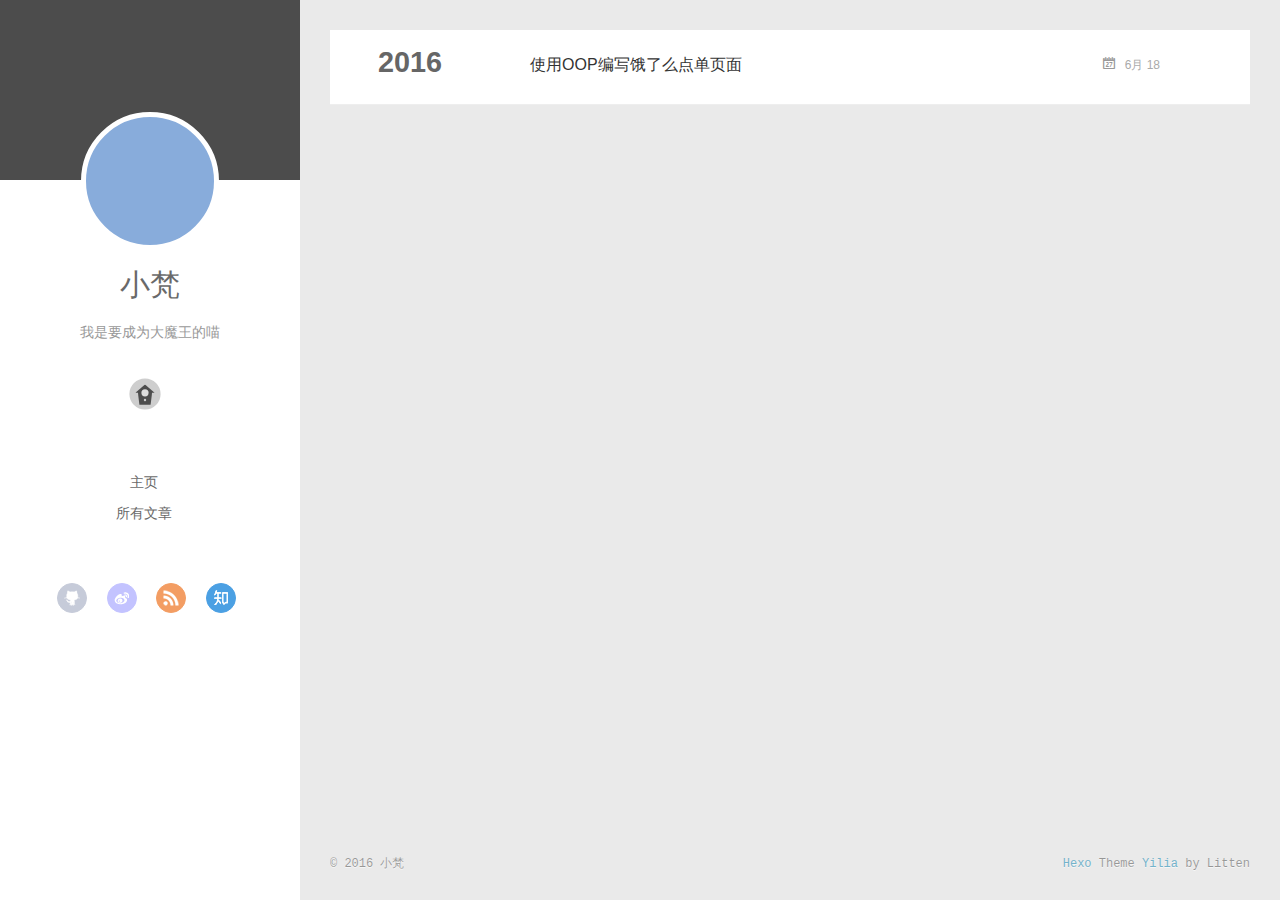
<file: archives/index.html>
<!DOCTYPE html>
<html>
<head>
  <meta charset="utf-8">
  
  <meta http-equiv="X-UA-Compatible" content="IE=edge" >
  <title>Archives | 小梵大魔王博客</title>
  <meta name="viewport" content="width=device-width, initial-scale=1, maximum-scale=1">
  <meta name="description" content="我是要成为大魔王的喵">
<meta property="og:type" content="website">
<meta property="og:title" content="小梵大魔王博客">
<meta property="og:url" content="http://xfan00.github.io/archives/index.html">
<meta property="og:site_name" content="小梵大魔王博客">
<meta property="og:description" content="我是要成为大魔王的喵">
<meta name="twitter:card" content="summary">
<meta name="twitter:title" content="小梵大魔王博客">
<meta name="twitter:description" content="我是要成为大魔王的喵">
  
    <link rel="alternative" href="/atom.xml" title="小梵大魔王博客" type="application/atom+xml">
  
  
    <link rel="icon" href="/favicon.png">
  
  <link rel="stylesheet" href="/css/style.css">
</head>

<body>
  <div id="container">
    <div class="left-col">
    <div class="overlay"></div>
<div class="intrude-less">
	<header id="header" class="inner">
		<a href="/" class="profilepic">
			
			<img lazy-src="/images/logo.jpg" class="js-avatar">
			
		</a>

		<hgroup>
		  <h1 class="header-author"><a href="/">小梵</a></h1>
		</hgroup>

		
		<p class="header-subtitle">我是要成为大魔王的喵</p>
		

		
			<div class="switch-btn">
				<div class="icon">
					<div class="icon-ctn">
						<div class="icon-wrap icon-house" data-idx="0">
							<div class="birdhouse"></div>
							<div class="birdhouse_holes"></div>
						</div>
						<div class="icon-wrap icon-ribbon hide" data-idx="1">
							<div class="ribbon"></div>
						</div>
						
						<div class="icon-wrap icon-link hide" data-idx="2">
							<div class="loopback_l"></div>
							<div class="loopback_r"></div>
						</div>
						
						
						<div class="icon-wrap icon-me hide" data-idx="3">
							<div class="user"></div>
							<div class="shoulder"></div>
						</div>
						
					</div>
					
				</div>
				<div class="tips-box hide">
					<div class="tips-arrow"></div>
					<ul class="tips-inner">
						<li>Menu</li>
						<li>Tags</li>
						
						<li>Links</li>
						
						
						<li>Über</li>
						
					</ul>
				</div>
			</div>
		

		<div class="switch-area">
			<div class="switch-wrap">
				<section class="switch-part switch-part1">
					<nav class="header-menu">
						<ul>
						
							<li><a href="/">主页</a></li>
				        
							<li><a href="/archives">所有文章</a></li>
				        
						</ul>
					</nav>
					<nav class="header-nav">
						<div class="social">
							
								<a class="github" target="_blank" href="#" title="github">github</a>
					        
								<a class="weibo" target="_blank" href="#" title="weibo">weibo</a>
					        
								<a class="rss" target="_blank" href="#" title="rss">rss</a>
					        
								<a class="zhihu" target="_blank" href="#" title="zhihu">zhihu</a>
					        
						</div>
					</nav>
				</section>
				
				
				<section class="switch-part switch-part2">
					<div class="widget tagcloud" id="js-tagcloud">
						
					</div>
				</section>
				
				
				
				<section class="switch-part switch-part3">
					<div id="js-friends">
					
			          <a target="_blank" class="main-nav-link switch-friends-link" href="http://localhost:4000/">奥巴马的博客</a>
			        
			          <a target="_blank" class="main-nav-link switch-friends-link" href="http://localhost:4000/">卡卡的美丽传说</a>
			        
			          <a target="_blank" class="main-nav-link switch-friends-link" href="http://localhost:4000/">本泽马的博客</a>
			        
			          <a target="_blank" class="main-nav-link switch-friends-link" href="http://localhost:4000/">吉格斯的博客</a>
			        
			          <a target="_blank" class="main-nav-link switch-friends-link" href="http://localhost:4000/">习大大大不同</a>
			        
			          <a target="_blank" class="main-nav-link switch-friends-link" href="http://localhost:4000/">托蒂的博客</a>
			        
			        </div>
				</section>
				

				
				
				<section class="switch-part switch-part4">
				
					<div id="js-aboutme">我是谁，我从哪里来，我到哪里去？我就是我，是颜色不一样的吃货…</div>
				</section>
				
			</div>
		</div>
	</header>				
</div>

    </div>
    <div class="mid-col">
      <nav id="mobile-nav">
  	<div class="overlay">
  		<div class="slider-trigger"></div>
  		<h1 class="header-author js-mobile-header hide">小梵</h1>
  	</div>
	<div class="intrude-less">
		<header id="header" class="inner">
			<div class="profilepic">
			
				<img lazy-src="/images/logo.jpg" class="js-avatar">
			
			</div>
			<hgroup>
			  <h1 class="header-author">小梵</h1>
			</hgroup>
			
			<p class="header-subtitle">我是要成为大魔王的喵</p>
			
			<nav class="header-menu">
				<ul>
				
					<li><a href="/">主页</a></li>
		        
					<li><a href="/archives">所有文章</a></li>
		        
		        <div class="clearfix"></div>
				</ul>
			</nav>
			<nav class="header-nav">
				<div class="social">
					
						<a class="github" target="_blank" href="#" title="github">github</a>
			        
						<a class="weibo" target="_blank" href="#" title="weibo">weibo</a>
			        
						<a class="rss" target="_blank" href="#" title="rss">rss</a>
			        
						<a class="zhihu" target="_blank" href="#" title="zhihu">zhihu</a>
			        
				</div>
			</nav>
		</header>				
	</div>
</nav>

      <div class="body-wrap">
  
  
    
    
      
      
      <section class="archives-wrap">
        <div class="archive-year-wrap">
          <a href="/archives/2016" class="archive-year">2016</a>
        </div>
        <div class="archives">
    
    <article class="archive-article archive-type-post">
  <div class="archive-article-inner">
    <header class="archive-article-header">
      	<div class="article-meta">
	      	<a href="/2016/06/18/使用OOP编写饿了么点单页面/" class="archive-article-date">
  	<time datetime="2016-06-18T06:25:15.000Z" itemprop="datePublished">6月 18</time>
</a>
        </div>
    	 
  
    <h1 itemprop="name">
      <a class="archive-article-title" href="/2016/06/18/使用OOP编写饿了么点单页面/">使用OOP编写饿了么点单页面</a>
    </h1>
  

        <div class="article-info info-on-right">
          
          

        </div>
        <div class="clearfix"></div>
    </header>
  </div>
</article>
  
  
    </div></section>
  

    

</div>
      <footer id="footer">
  <div class="outer">
    <div id="footer-info">
    	<div class="footer-left">
    		&copy; 2016 小梵
    	</div>
      	<div class="footer-right">
      		<a href="http://hexo.io/" target="_blank">Hexo</a>  Theme <a href="https://github.com/litten/hexo-theme-yilia" target="_blank">Yilia</a> by Litten
      	</div>
    </div>
  </div>
</footer>
    </div>
    
  <link rel="stylesheet" href="/fancybox/jquery.fancybox.css">


<script>
	var yiliaConfig = {
		fancybox: true,
		mathjax: true,
		animate: true,
		isHome: false,
		isPost: false,
		isArchive: true,
		isTag: false,
		isCategory: false,
		open_in_new: false
	}
</script>
<script src="http://7.url.cn/edu/jslib/comb/require-2.1.6,jquery-1.9.1.min.js"></script>
<script src="/js/main.js"></script>






<script type="text/x-mathjax-config">
MathJax.Hub.Config({
    tex2jax: {
        inlineMath: [ ['$','$'], ["\\(","\\)"]  ],
        processEscapes: true,
        skipTags: ['script', 'noscript', 'style', 'textarea', 'pre', 'code']
    }
});

MathJax.Hub.Queue(function() {
    var all = MathJax.Hub.getAllJax(), i;
    for(i=0; i < all.length; i += 1) {
        all[i].SourceElement().parentNode.className += ' has-jax';                 
    }       
});
</script>

<script type="text/javascript" src="http://cdn.mathjax.org/mathjax/latest/MathJax.js?config=TeX-AMS-MML_HTMLorMML">
</script>


  </div>
</body>
</html>
</file>
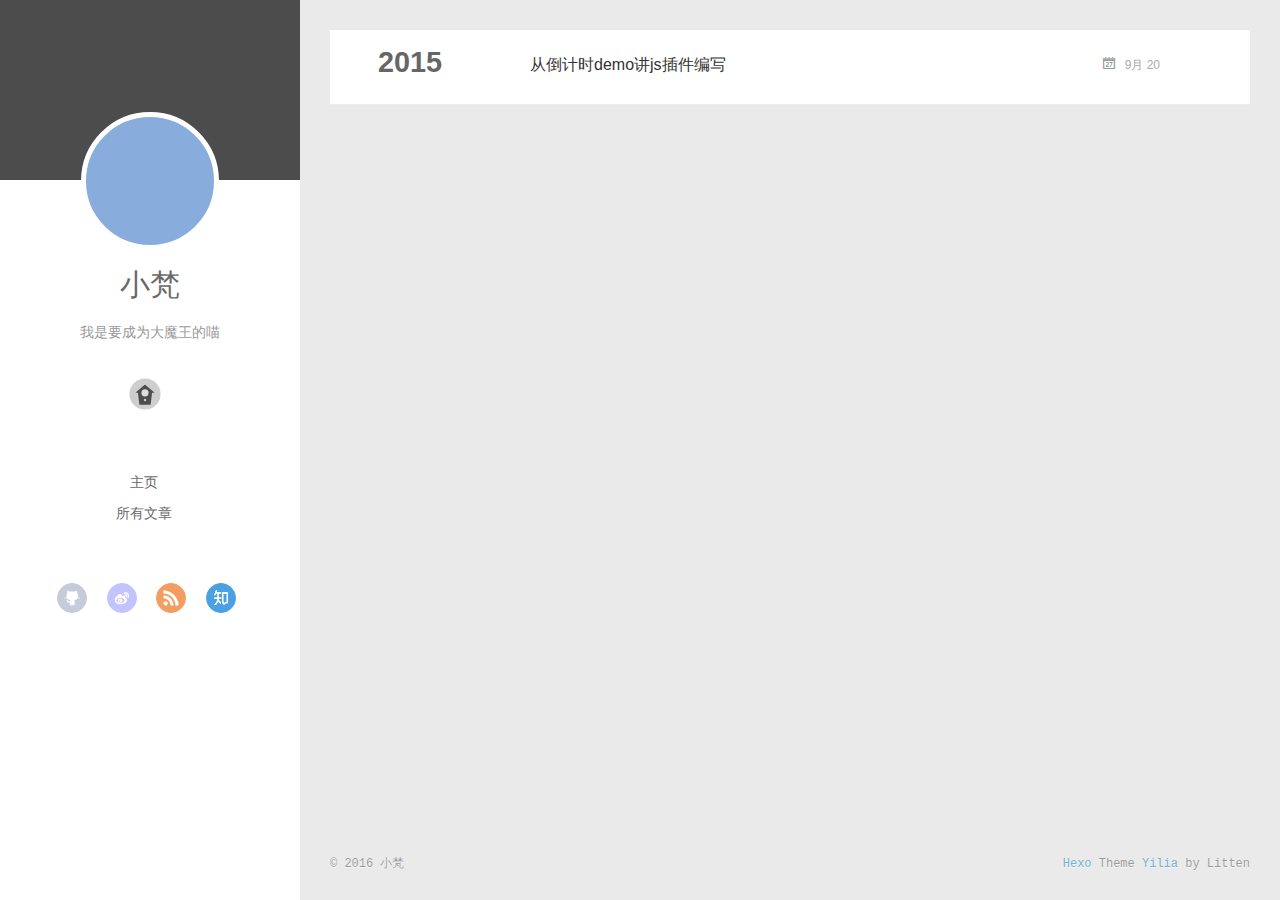
<file: archives/2015/index.html>
<!DOCTYPE html>
<html>
<head>
  <meta charset="utf-8">
  
  <meta http-equiv="X-UA-Compatible" content="IE=edge" >
  <title>Archives: 2015 | 小梵大魔王博客</title>
  <meta name="viewport" content="width=device-width, initial-scale=1, maximum-scale=1">
  <meta name="description" content="我是要成为大魔王的喵">
<meta property="og:type" content="website">
<meta property="og:title" content="小梵大魔王博客">
<meta property="og:url" content="http://xfan00.github.io/archives/2015/index.html">
<meta property="og:site_name" content="小梵大魔王博客">
<meta property="og:description" content="我是要成为大魔王的喵">
<meta name="twitter:card" content="summary">
<meta name="twitter:title" content="小梵大魔王博客">
<meta name="twitter:description" content="我是要成为大魔王的喵">
  
    <link rel="alternative" href="/atom.xml" title="小梵大魔王博客" type="application/atom+xml">
  
  
    <link rel="icon" href="/favicon.png">
  
  <link rel="stylesheet" href="/css/style.css">
</head>

<body>
  <div id="container">
    <div class="left-col">
    <div class="overlay"></div>
<div class="intrude-less">
	<header id="header" class="inner">
		<a href="/" class="profilepic">
			
			<img lazy-src="http://tva1.sinaimg.cn/crop.0.0.180.180.180/9615c400jw1e8qgp5bmzyj2050050aa8.jpg" class="js-avatar">
			
		</a>

		<hgroup>
		  <h1 class="header-author"><a href="/">小梵</a></h1>
		</hgroup>

		
		<p class="header-subtitle">我是要成为大魔王的喵</p>
		

		
			<div class="switch-btn">
				<div class="icon">
					<div class="icon-ctn">
						<div class="icon-wrap icon-house" data-idx="0">
							<div class="birdhouse"></div>
							<div class="birdhouse_holes"></div>
						</div>
						<div class="icon-wrap icon-ribbon hide" data-idx="1">
							<div class="ribbon"></div>
						</div>
						
						<div class="icon-wrap icon-link hide" data-idx="2">
							<div class="loopback_l"></div>
							<div class="loopback_r"></div>
						</div>
						
						
						<div class="icon-wrap icon-me hide" data-idx="3">
							<div class="user"></div>
							<div class="shoulder"></div>
						</div>
						
					</div>
					
				</div>
				<div class="tips-box hide">
					<div class="tips-arrow"></div>
					<ul class="tips-inner">
						<li>Menu</li>
						<li>Tags</li>
						
						<li>Links</li>
						
						
						<li>Über</li>
						
					</ul>
				</div>
			</div>
		

		<div class="switch-area">
			<div class="switch-wrap">
				<section class="switch-part switch-part1">
					<nav class="header-menu">
						<ul>
						
							<li><a href="/">主页</a></li>
				        
							<li><a href="/archives">所有文章</a></li>
				        
						</ul>
					</nav>
					<nav class="header-nav">
						<div class="social">
							
								<a class="github" target="_blank" href="#" title="github">github</a>
					        
								<a class="weibo" target="_blank" href="http://weibo.com/2518008832/profile?topnav=1&wvr=6&is_all=1" title="weibo">weibo</a>
					        
								<a class="rss" target="_blank" href="#" title="rss">rss</a>
					        
								<a class="zhihu" target="_blank" href="#" title="zhihu">zhihu</a>
					        
						</div>
					</nav>
				</section>
				
				
				<section class="switch-part switch-part2">
					<div class="widget tagcloud" id="js-tagcloud">
						
					</div>
				</section>
				
				
				
				<section class="switch-part switch-part3">
					<div id="js-friends">
					
			          <a target="_blank" class="main-nav-link switch-friends-link" href="http://moshui.site">墨水的博客</a>
			        
			        </div>
				</section>
				

				
				
				<section class="switch-part switch-part4">
				
					<div id="js-aboutme">乐于分享是美德。(￣y▽￣)~*捂嘴偷笑</div>
				</section>
				
			</div>
		</div>
	</header>				
</div>

    </div>
    <div class="mid-col">
      <nav id="mobile-nav">
  	<div class="overlay">
  		<div class="slider-trigger"></div>
  		<h1 class="header-author js-mobile-header hide">小梵</h1>
  	</div>
	<div class="intrude-less">
		<header id="header" class="inner">
			<div class="profilepic">
			
				<img lazy-src="http://tva1.sinaimg.cn/crop.0.0.180.180.180/9615c400jw1e8qgp5bmzyj2050050aa8.jpg" class="js-avatar">
			
			</div>
			<hgroup>
			  <h1 class="header-author">小梵</h1>
			</hgroup>
			
			<p class="header-subtitle">我是要成为大魔王的喵</p>
			
			<nav class="header-menu">
				<ul>
				
					<li><a href="/">主页</a></li>
		        
					<li><a href="/archives">所有文章</a></li>
		        
		        <div class="clearfix"></div>
				</ul>
			</nav>
			<nav class="header-nav">
				<div class="social">
					
						<a class="github" target="_blank" href="#" title="github">github</a>
			        
						<a class="weibo" target="_blank" href="http://weibo.com/2518008832/profile?topnav=1&wvr=6&is_all=1" title="weibo">weibo</a>
			        
						<a class="rss" target="_blank" href="#" title="rss">rss</a>
			        
						<a class="zhihu" target="_blank" href="#" title="zhihu">zhihu</a>
			        
				</div>
			</nav>
		</header>				
	</div>
</nav>

      <div class="body-wrap">
  
  
    
    
      
      
      <section class="archives-wrap">
        <div class="archive-year-wrap">
          <a href="/archives/2015" class="archive-year">2015</a>
        </div>
        <div class="archives">
    
    <article class="archive-article archive-type-post">
  <div class="archive-article-inner">
    <header class="archive-article-header">
      	<div class="article-meta">
	      	<a href="/2015/09/20/从倒计时demo讲js插件编写/" class="archive-article-date">
  	<time datetime="2015-09-20T06:54:14.000Z" itemprop="datePublished">9月 20</time>
</a>
        </div>
    	 
  
    <h1 itemprop="name">
      <a class="archive-article-title" href="/2015/09/20/从倒计时demo讲js插件编写/">从倒计时demo讲js插件编写</a>
    </h1>
  

        <div class="article-info info-on-right">
          
          

        </div>
        <div class="clearfix"></div>
    </header>
  </div>
</article>
  
  
    </div></section>
  

    

</div>
      <footer id="footer">
  <div class="outer">
    <div id="footer-info">
    	<div class="footer-left">
    		&copy; 2016 小梵
    	</div>
      	<div class="footer-right">
      		<a href="http://hexo.io/" target="_blank">Hexo</a>  Theme <a href="https://github.com/litten/hexo-theme-yilia" target="_blank">Yilia</a> by Litten
      	</div>
    </div>
  </div>
</footer>
    </div>
    
  <link rel="stylesheet" href="/fancybox/jquery.fancybox.css">


<script>
	var yiliaConfig = {
		fancybox: true,
		mathjax: true,
		animate: true,
		isHome: false,
		isPost: false,
		isArchive: true,
		isTag: false,
		isCategory: false,
		open_in_new: true
	}
</script>
<script src="http://7.url.cn/edu/jslib/comb/require-2.1.6,jquery-1.9.1.min.js"></script>
<script src="/js/main.js"></script>






<script type="text/x-mathjax-config">
MathJax.Hub.Config({
    tex2jax: {
        inlineMath: [ ['$','$'], ["\\(","\\)"]  ],
        processEscapes: true,
        skipTags: ['script', 'noscript', 'style', 'textarea', 'pre', 'code']
    }
});

MathJax.Hub.Queue(function() {
    var all = MathJax.Hub.getAllJax(), i;
    for(i=0; i < all.length; i += 1) {
        all[i].SourceElement().parentNode.className += ' has-jax';                 
    }       
});
</script>

<script type="text/javascript" src="http://cdn.mathjax.org/mathjax/latest/MathJax.js?config=TeX-AMS-MML_HTMLorMML">
</script>


  </div>
</body>
</html>
</file>
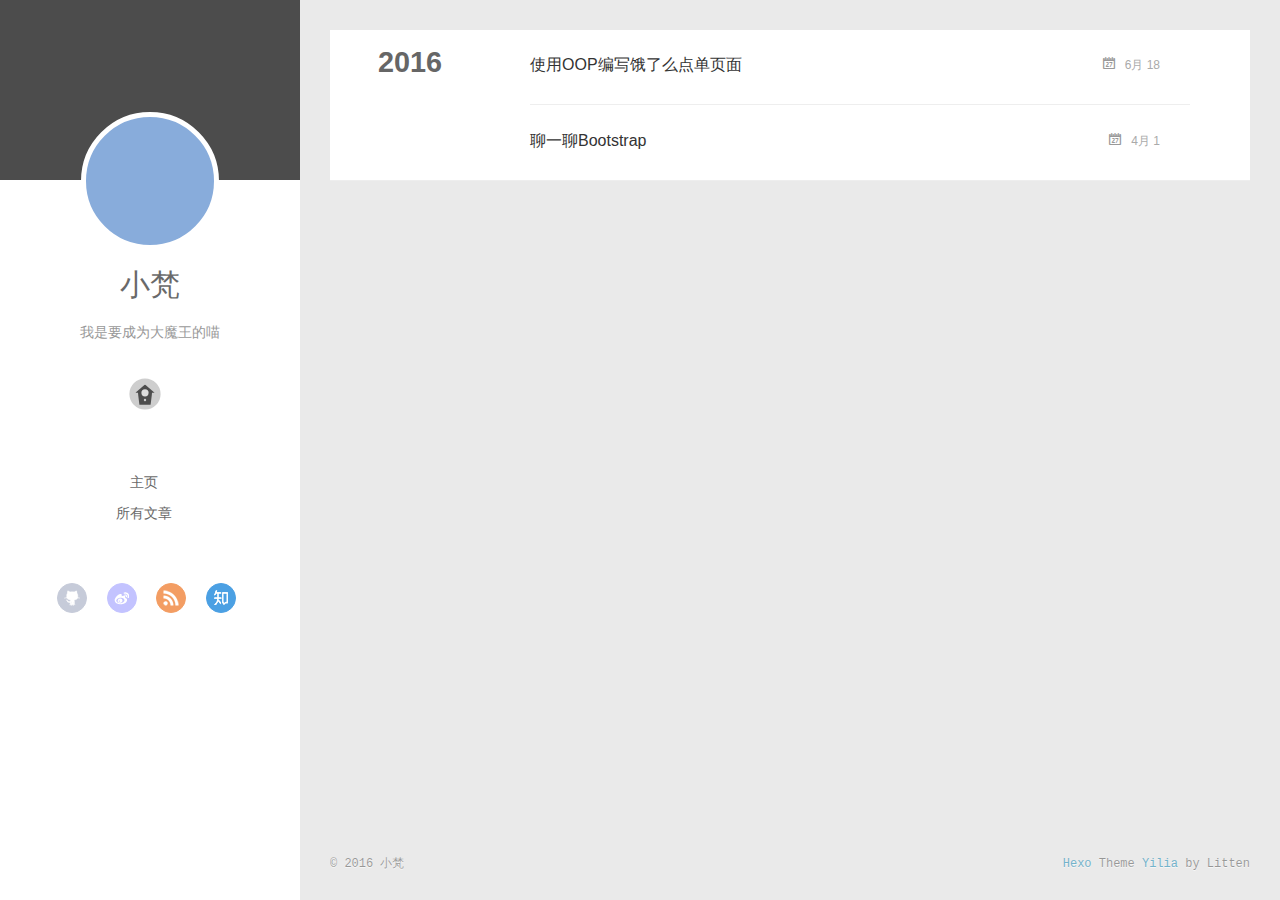
<file: archives/2016/index.html>
<!DOCTYPE html>
<html>
<head>
  <meta charset="utf-8">
  
  <meta http-equiv="X-UA-Compatible" content="IE=edge" >
  <title>Archives: 2016 | 小梵大魔王博客</title>
  <meta name="viewport" content="width=device-width, initial-scale=1, maximum-scale=1">
  <meta name="description" content="我是要成为大魔王的喵">
<meta property="og:type" content="website">
<meta property="og:title" content="小梵大魔王博客">
<meta property="og:url" content="http://xfan00.github.io/archives/2016/index.html">
<meta property="og:site_name" content="小梵大魔王博客">
<meta property="og:description" content="我是要成为大魔王的喵">
<meta name="twitter:card" content="summary">
<meta name="twitter:title" content="小梵大魔王博客">
<meta name="twitter:description" content="我是要成为大魔王的喵">
  
    <link rel="alternative" href="/atom.xml" title="小梵大魔王博客" type="application/atom+xml">
  
  
    <link rel="icon" href="/favicon.png">
  
  <link rel="stylesheet" href="/css/style.css">
</head>

<body>
  <div id="container">
    <div class="left-col">
    <div class="overlay"></div>
<div class="intrude-less">
	<header id="header" class="inner">
		<a href="/" class="profilepic">
			
			<img lazy-src="http://tva1.sinaimg.cn/crop.0.0.180.180.180/9615c400jw1e8qgp5bmzyj2050050aa8.jpg" class="js-avatar">
			
		</a>

		<hgroup>
		  <h1 class="header-author"><a href="/">小梵</a></h1>
		</hgroup>

		
		<p class="header-subtitle">我是要成为大魔王的喵</p>
		

		
			<div class="switch-btn">
				<div class="icon">
					<div class="icon-ctn">
						<div class="icon-wrap icon-house" data-idx="0">
							<div class="birdhouse"></div>
							<div class="birdhouse_holes"></div>
						</div>
						<div class="icon-wrap icon-ribbon hide" data-idx="1">
							<div class="ribbon"></div>
						</div>
						
						<div class="icon-wrap icon-link hide" data-idx="2">
							<div class="loopback_l"></div>
							<div class="loopback_r"></div>
						</div>
						
						
						<div class="icon-wrap icon-me hide" data-idx="3">
							<div class="user"></div>
							<div class="shoulder"></div>
						</div>
						
					</div>
					
				</div>
				<div class="tips-box hide">
					<div class="tips-arrow"></div>
					<ul class="tips-inner">
						<li>Menu</li>
						<li>Tags</li>
						
						<li>Links</li>
						
						
						<li>Über</li>
						
					</ul>
				</div>
			</div>
		

		<div class="switch-area">
			<div class="switch-wrap">
				<section class="switch-part switch-part1">
					<nav class="header-menu">
						<ul>
						
							<li><a href="/">主页</a></li>
				        
							<li><a href="/archives">所有文章</a></li>
				        
						</ul>
					</nav>
					<nav class="header-nav">
						<div class="social">
							
								<a class="github" target="_blank" href="#" title="github">github</a>
					        
								<a class="weibo" target="_blank" href="http://weibo.com/2518008832/profile?topnav=1&wvr=6&is_all=1" title="weibo">weibo</a>
					        
								<a class="rss" target="_blank" href="#" title="rss">rss</a>
					        
								<a class="zhihu" target="_blank" href="#" title="zhihu">zhihu</a>
					        
						</div>
					</nav>
				</section>
				
				
				<section class="switch-part switch-part2">
					<div class="widget tagcloud" id="js-tagcloud">
						
					</div>
				</section>
				
				
				
				<section class="switch-part switch-part3">
					<div id="js-friends">
					
			          <a target="_blank" class="main-nav-link switch-friends-link" href="http://moshui.site">墨水的博客</a>
			        
			        </div>
				</section>
				

				
				
				<section class="switch-part switch-part4">
				
					<div id="js-aboutme">乐于分享是美德。(￣y▽￣)~*捂嘴偷笑</div>
				</section>
				
			</div>
		</div>
	</header>				
</div>

    </div>
    <div class="mid-col">
      <nav id="mobile-nav">
  	<div class="overlay">
  		<div class="slider-trigger"></div>
  		<h1 class="header-author js-mobile-header hide">小梵</h1>
  	</div>
	<div class="intrude-less">
		<header id="header" class="inner">
			<div class="profilepic">
			
				<img lazy-src="http://tva1.sinaimg.cn/crop.0.0.180.180.180/9615c400jw1e8qgp5bmzyj2050050aa8.jpg" class="js-avatar">
			
			</div>
			<hgroup>
			  <h1 class="header-author">小梵</h1>
			</hgroup>
			
			<p class="header-subtitle">我是要成为大魔王的喵</p>
			
			<nav class="header-menu">
				<ul>
				
					<li><a href="/">主页</a></li>
		        
					<li><a href="/archives">所有文章</a></li>
		        
		        <div class="clearfix"></div>
				</ul>
			</nav>
			<nav class="header-nav">
				<div class="social">
					
						<a class="github" target="_blank" href="#" title="github">github</a>
			        
						<a class="weibo" target="_blank" href="http://weibo.com/2518008832/profile?topnav=1&wvr=6&is_all=1" title="weibo">weibo</a>
			        
						<a class="rss" target="_blank" href="#" title="rss">rss</a>
			        
						<a class="zhihu" target="_blank" href="#" title="zhihu">zhihu</a>
			        
				</div>
			</nav>
		</header>				
	</div>
</nav>

      <div class="body-wrap">
  
  
    
    
      
      
      <section class="archives-wrap">
        <div class="archive-year-wrap">
          <a href="/archives/2016" class="archive-year">2016</a>
        </div>
        <div class="archives">
    
    <article class="archive-article archive-type-post">
  <div class="archive-article-inner">
    <header class="archive-article-header">
      	<div class="article-meta">
	      	<a href="/2016/06/18/使用OOP编写饿了么点单页面/" class="archive-article-date">
  	<time datetime="2016-06-18T06:25:15.000Z" itemprop="datePublished">6月 18</time>
</a>
        </div>
    	 
  
    <h1 itemprop="name">
      <a class="archive-article-title" href="/2016/06/18/使用OOP编写饿了么点单页面/">使用OOP编写饿了么点单页面</a>
    </h1>
  

        <div class="article-info info-on-right">
          
          

        </div>
        <div class="clearfix"></div>
    </header>
  </div>
</article>
  
    
    
    <article class="archive-article archive-type-post">
  <div class="archive-article-inner">
    <header class="archive-article-header">
      	<div class="article-meta">
	      	<a href="/2016/04/01/聊一聊bootstrap/" class="archive-article-date">
  	<time datetime="2016-04-01T11:50:00.000Z" itemprop="datePublished">4月 1</time>
</a>
        </div>
    	 
  
    <h1 itemprop="name">
      <a class="archive-article-title" href="/2016/04/01/聊一聊bootstrap/">聊一聊Bootstrap</a>
    </h1>
  

        <div class="article-info info-on-right">
          
          

        </div>
        <div class="clearfix"></div>
    </header>
  </div>
</article>
  
  
    </div></section>
  

    

</div>
      <footer id="footer">
  <div class="outer">
    <div id="footer-info">
    	<div class="footer-left">
    		&copy; 2016 小梵
    	</div>
      	<div class="footer-right">
      		<a href="http://hexo.io/" target="_blank">Hexo</a>  Theme <a href="https://github.com/litten/hexo-theme-yilia" target="_blank">Yilia</a> by Litten
      	</div>
    </div>
  </div>
</footer>
    </div>
    
  <link rel="stylesheet" href="/fancybox/jquery.fancybox.css">


<script>
	var yiliaConfig = {
		fancybox: true,
		mathjax: true,
		animate: true,
		isHome: false,
		isPost: false,
		isArchive: true,
		isTag: false,
		isCategory: false,
		open_in_new: true
	}
</script>
<script src="http://7.url.cn/edu/jslib/comb/require-2.1.6,jquery-1.9.1.min.js"></script>
<script src="/js/main.js"></script>






<script type="text/x-mathjax-config">
MathJax.Hub.Config({
    tex2jax: {
        inlineMath: [ ['$','$'], ["\\(","\\)"]  ],
        processEscapes: true,
        skipTags: ['script', 'noscript', 'style', 'textarea', 'pre', 'code']
    }
});

MathJax.Hub.Queue(function() {
    var all = MathJax.Hub.getAllJax(), i;
    for(i=0; i < all.length; i += 1) {
        all[i].SourceElement().parentNode.className += ' has-jax';                 
    }       
});
</script>

<script type="text/javascript" src="http://cdn.mathjax.org/mathjax/latest/MathJax.js?config=TeX-AMS-MML_HTMLorMML">
</script>


  </div>
</body>
</html>
</file>
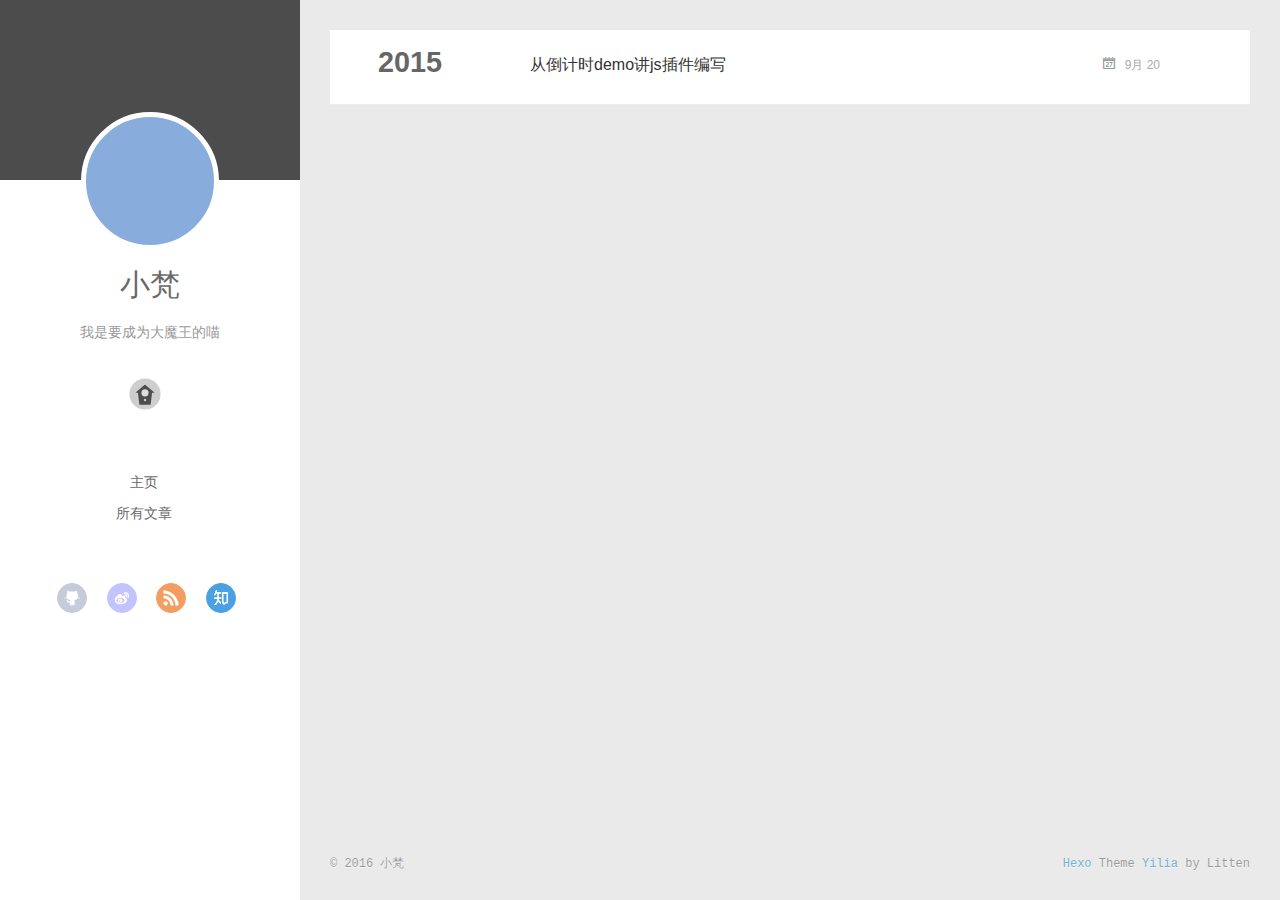
<file: archives/2015/09/index.html>
<!DOCTYPE html>
<html>
<head>
  <meta charset="utf-8">
  
  <meta http-equiv="X-UA-Compatible" content="IE=edge" >
  <title>Archives: 2015/9 | 小梵大魔王博客</title>
  <meta name="viewport" content="width=device-width, initial-scale=1, maximum-scale=1">
  <meta name="description" content="我是要成为大魔王的喵">
<meta property="og:type" content="website">
<meta property="og:title" content="小梵大魔王博客">
<meta property="og:url" content="http://xfan00.github.io/archives/2015/09/index.html">
<meta property="og:site_name" content="小梵大魔王博客">
<meta property="og:description" content="我是要成为大魔王的喵">
<meta name="twitter:card" content="summary">
<meta name="twitter:title" content="小梵大魔王博客">
<meta name="twitter:description" content="我是要成为大魔王的喵">
  
    <link rel="alternative" href="/atom.xml" title="小梵大魔王博客" type="application/atom+xml">
  
  
    <link rel="icon" href="/favicon.png">
  
  <link rel="stylesheet" href="/css/style.css">
</head>

<body>
  <div id="container">
    <div class="left-col">
    <div class="overlay"></div>
<div class="intrude-less">
	<header id="header" class="inner">
		<a href="/" class="profilepic">
			
			<img lazy-src="http://tva1.sinaimg.cn/crop.0.0.180.180.180/9615c400jw1e8qgp5bmzyj2050050aa8.jpg" class="js-avatar">
			
		</a>

		<hgroup>
		  <h1 class="header-author"><a href="/">小梵</a></h1>
		</hgroup>

		
		<p class="header-subtitle">我是要成为大魔王的喵</p>
		

		
			<div class="switch-btn">
				<div class="icon">
					<div class="icon-ctn">
						<div class="icon-wrap icon-house" data-idx="0">
							<div class="birdhouse"></div>
							<div class="birdhouse_holes"></div>
						</div>
						<div class="icon-wrap icon-ribbon hide" data-idx="1">
							<div class="ribbon"></div>
						</div>
						
						<div class="icon-wrap icon-link hide" data-idx="2">
							<div class="loopback_l"></div>
							<div class="loopback_r"></div>
						</div>
						
						
						<div class="icon-wrap icon-me hide" data-idx="3">
							<div class="user"></div>
							<div class="shoulder"></div>
						</div>
						
					</div>
					
				</div>
				<div class="tips-box hide">
					<div class="tips-arrow"></div>
					<ul class="tips-inner">
						<li>Menu</li>
						<li>Tags</li>
						
						<li>Links</li>
						
						
						<li>Über</li>
						
					</ul>
				</div>
			</div>
		

		<div class="switch-area">
			<div class="switch-wrap">
				<section class="switch-part switch-part1">
					<nav class="header-menu">
						<ul>
						
							<li><a href="/">主页</a></li>
				        
							<li><a href="/archives">所有文章</a></li>
				        
						</ul>
					</nav>
					<nav class="header-nav">
						<div class="social">
							
								<a class="github" target="_blank" href="#" title="github">github</a>
					        
								<a class="weibo" target="_blank" href="http://weibo.com/2518008832/profile?topnav=1&wvr=6&is_all=1" title="weibo">weibo</a>
					        
								<a class="rss" target="_blank" href="#" title="rss">rss</a>
					        
								<a class="zhihu" target="_blank" href="#" title="zhihu">zhihu</a>
					        
						</div>
					</nav>
				</section>
				
				
				<section class="switch-part switch-part2">
					<div class="widget tagcloud" id="js-tagcloud">
						
					</div>
				</section>
				
				
				
				<section class="switch-part switch-part3">
					<div id="js-friends">
					
			          <a target="_blank" class="main-nav-link switch-friends-link" href="http://moshui.site">墨水的博客</a>
			        
			        </div>
				</section>
				

				
				
				<section class="switch-part switch-part4">
				
					<div id="js-aboutme">乐于分享是美德。(￣y▽￣)~*捂嘴偷笑</div>
				</section>
				
			</div>
		</div>
	</header>				
</div>

    </div>
    <div class="mid-col">
      <nav id="mobile-nav">
  	<div class="overlay">
  		<div class="slider-trigger"></div>
  		<h1 class="header-author js-mobile-header hide">小梵</h1>
  	</div>
	<div class="intrude-less">
		<header id="header" class="inner">
			<div class="profilepic">
			
				<img lazy-src="http://tva1.sinaimg.cn/crop.0.0.180.180.180/9615c400jw1e8qgp5bmzyj2050050aa8.jpg" class="js-avatar">
			
			</div>
			<hgroup>
			  <h1 class="header-author">小梵</h1>
			</hgroup>
			
			<p class="header-subtitle">我是要成为大魔王的喵</p>
			
			<nav class="header-menu">
				<ul>
				
					<li><a href="/">主页</a></li>
		        
					<li><a href="/archives">所有文章</a></li>
		        
		        <div class="clearfix"></div>
				</ul>
			</nav>
			<nav class="header-nav">
				<div class="social">
					
						<a class="github" target="_blank" href="#" title="github">github</a>
			        
						<a class="weibo" target="_blank" href="http://weibo.com/2518008832/profile?topnav=1&wvr=6&is_all=1" title="weibo">weibo</a>
			        
						<a class="rss" target="_blank" href="#" title="rss">rss</a>
			        
						<a class="zhihu" target="_blank" href="#" title="zhihu">zhihu</a>
			        
				</div>
			</nav>
		</header>				
	</div>
</nav>

      <div class="body-wrap">
  
  
    
    
      
      
      <section class="archives-wrap">
        <div class="archive-year-wrap">
          <a href="/archives/2015" class="archive-year">2015</a>
        </div>
        <div class="archives">
    
    <article class="archive-article archive-type-post">
  <div class="archive-article-inner">
    <header class="archive-article-header">
      	<div class="article-meta">
	      	<a href="/2015/09/20/从倒计时demo讲js插件编写/" class="archive-article-date">
  	<time datetime="2015-09-20T06:54:14.000Z" itemprop="datePublished">9月 20</time>
</a>
        </div>
    	 
  
    <h1 itemprop="name">
      <a class="archive-article-title" href="/2015/09/20/从倒计时demo讲js插件编写/">从倒计时demo讲js插件编写</a>
    </h1>
  

        <div class="article-info info-on-right">
          
          

        </div>
        <div class="clearfix"></div>
    </header>
  </div>
</article>
  
  
    </div></section>
  

    

</div>
      <footer id="footer">
  <div class="outer">
    <div id="footer-info">
    	<div class="footer-left">
    		&copy; 2016 小梵
    	</div>
      	<div class="footer-right">
      		<a href="http://hexo.io/" target="_blank">Hexo</a>  Theme <a href="https://github.com/litten/hexo-theme-yilia" target="_blank">Yilia</a> by Litten
      	</div>
    </div>
  </div>
</footer>
    </div>
    
  <link rel="stylesheet" href="/fancybox/jquery.fancybox.css">


<script>
	var yiliaConfig = {
		fancybox: true,
		mathjax: true,
		animate: true,
		isHome: false,
		isPost: false,
		isArchive: true,
		isTag: false,
		isCategory: false,
		open_in_new: true
	}
</script>
<script src="http://7.url.cn/edu/jslib/comb/require-2.1.6,jquery-1.9.1.min.js"></script>
<script src="/js/main.js"></script>






<script type="text/x-mathjax-config">
MathJax.Hub.Config({
    tex2jax: {
        inlineMath: [ ['$','$'], ["\\(","\\)"]  ],
        processEscapes: true,
        skipTags: ['script', 'noscript', 'style', 'textarea', 'pre', 'code']
    }
});

MathJax.Hub.Queue(function() {
    var all = MathJax.Hub.getAllJax(), i;
    for(i=0; i < all.length; i += 1) {
        all[i].SourceElement().parentNode.className += ' has-jax';                 
    }       
});
</script>

<script type="text/javascript" src="http://cdn.mathjax.org/mathjax/latest/MathJax.js?config=TeX-AMS-MML_HTMLorMML">
</script>


  </div>
</body>
</html>
</file>
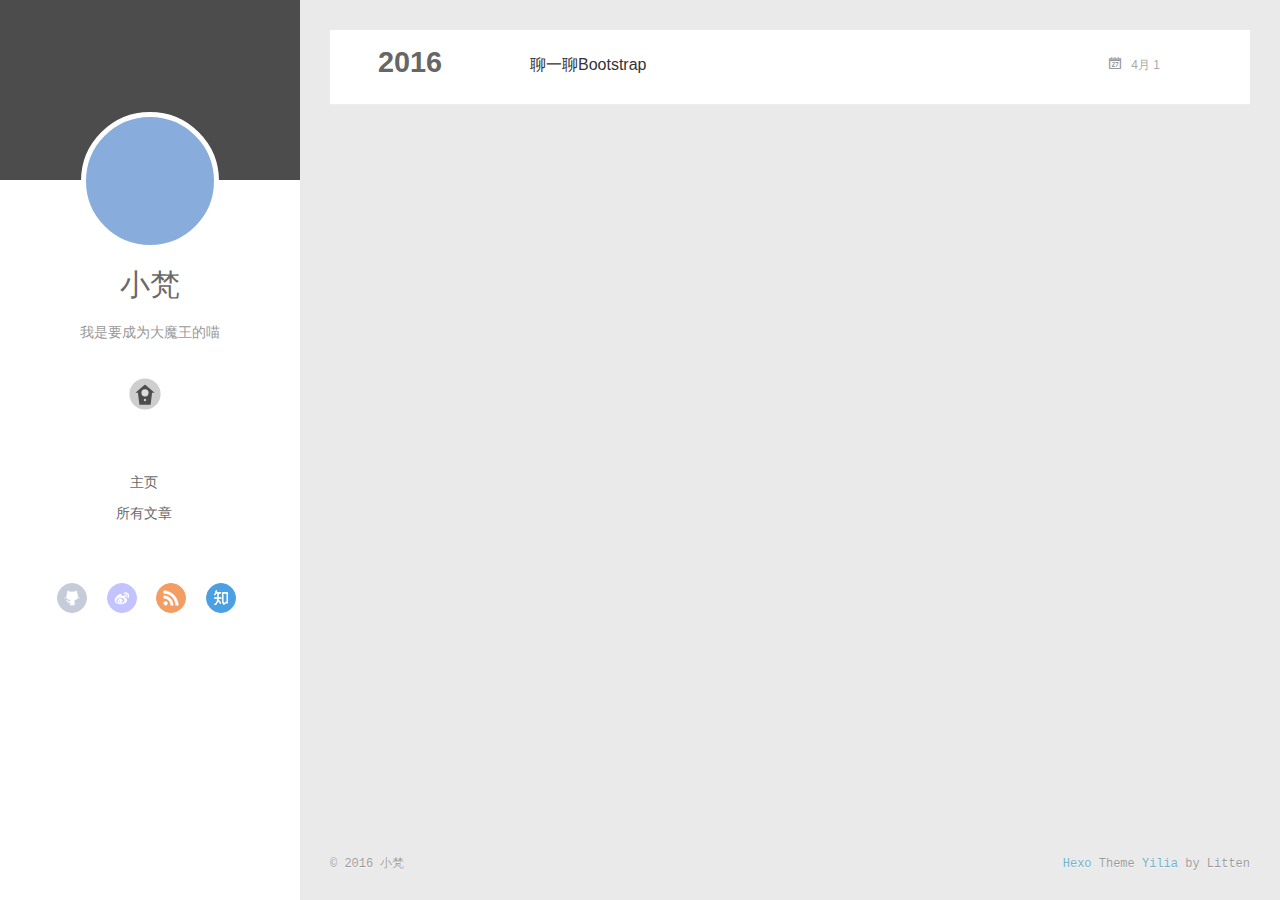
<file: archives/2016/04/index.html>
<!DOCTYPE html>
<html>
<head>
  <meta charset="utf-8">
  
  <meta http-equiv="X-UA-Compatible" content="IE=edge" >
  <title>Archives: 2016/4 | 小梵大魔王博客</title>
  <meta name="viewport" content="width=device-width, initial-scale=1, maximum-scale=1">
  <meta name="description" content="我是要成为大魔王的喵">
<meta property="og:type" content="website">
<meta property="og:title" content="小梵大魔王博客">
<meta property="og:url" content="http://xfan00.github.io/archives/2016/04/index.html">
<meta property="og:site_name" content="小梵大魔王博客">
<meta property="og:description" content="我是要成为大魔王的喵">
<meta name="twitter:card" content="summary">
<meta name="twitter:title" content="小梵大魔王博客">
<meta name="twitter:description" content="我是要成为大魔王的喵">
  
    <link rel="alternative" href="/atom.xml" title="小梵大魔王博客" type="application/atom+xml">
  
  
    <link rel="icon" href="/favicon.png">
  
  <link rel="stylesheet" href="/css/style.css">
</head>

<body>
  <div id="container">
    <div class="left-col">
    <div class="overlay"></div>
<div class="intrude-less">
	<header id="header" class="inner">
		<a href="/" class="profilepic">
			
			<img lazy-src="http://tva1.sinaimg.cn/crop.0.0.180.180.180/9615c400jw1e8qgp5bmzyj2050050aa8.jpg" class="js-avatar">
			
		</a>

		<hgroup>
		  <h1 class="header-author"><a href="/">小梵</a></h1>
		</hgroup>

		
		<p class="header-subtitle">我是要成为大魔王的喵</p>
		

		
			<div class="switch-btn">
				<div class="icon">
					<div class="icon-ctn">
						<div class="icon-wrap icon-house" data-idx="0">
							<div class="birdhouse"></div>
							<div class="birdhouse_holes"></div>
						</div>
						<div class="icon-wrap icon-ribbon hide" data-idx="1">
							<div class="ribbon"></div>
						</div>
						
						<div class="icon-wrap icon-link hide" data-idx="2">
							<div class="loopback_l"></div>
							<div class="loopback_r"></div>
						</div>
						
						
						<div class="icon-wrap icon-me hide" data-idx="3">
							<div class="user"></div>
							<div class="shoulder"></div>
						</div>
						
					</div>
					
				</div>
				<div class="tips-box hide">
					<div class="tips-arrow"></div>
					<ul class="tips-inner">
						<li>Menu</li>
						<li>Tags</li>
						
						<li>Links</li>
						
						
						<li>Über</li>
						
					</ul>
				</div>
			</div>
		

		<div class="switch-area">
			<div class="switch-wrap">
				<section class="switch-part switch-part1">
					<nav class="header-menu">
						<ul>
						
							<li><a href="/">主页</a></li>
				        
							<li><a href="/archives">所有文章</a></li>
				        
						</ul>
					</nav>
					<nav class="header-nav">
						<div class="social">
							
								<a class="github" target="_blank" href="#" title="github">github</a>
					        
								<a class="weibo" target="_blank" href="http://weibo.com/2518008832/profile?topnav=1&wvr=6&is_all=1" title="weibo">weibo</a>
					        
								<a class="rss" target="_blank" href="#" title="rss">rss</a>
					        
								<a class="zhihu" target="_blank" href="#" title="zhihu">zhihu</a>
					        
						</div>
					</nav>
				</section>
				
				
				<section class="switch-part switch-part2">
					<div class="widget tagcloud" id="js-tagcloud">
						
					</div>
				</section>
				
				
				
				<section class="switch-part switch-part3">
					<div id="js-friends">
					
			          <a target="_blank" class="main-nav-link switch-friends-link" href="http://moshui.site">墨水的博客</a>
			        
			        </div>
				</section>
				

				
				
				<section class="switch-part switch-part4">
				
					<div id="js-aboutme">乐于分享是美德。(￣y▽￣)~*捂嘴偷笑</div>
				</section>
				
			</div>
		</div>
	</header>				
</div>

    </div>
    <div class="mid-col">
      <nav id="mobile-nav">
  	<div class="overlay">
  		<div class="slider-trigger"></div>
  		<h1 class="header-author js-mobile-header hide">小梵</h1>
  	</div>
	<div class="intrude-less">
		<header id="header" class="inner">
			<div class="profilepic">
			
				<img lazy-src="http://tva1.sinaimg.cn/crop.0.0.180.180.180/9615c400jw1e8qgp5bmzyj2050050aa8.jpg" class="js-avatar">
			
			</div>
			<hgroup>
			  <h1 class="header-author">小梵</h1>
			</hgroup>
			
			<p class="header-subtitle">我是要成为大魔王的喵</p>
			
			<nav class="header-menu">
				<ul>
				
					<li><a href="/">主页</a></li>
		        
					<li><a href="/archives">所有文章</a></li>
		        
		        <div class="clearfix"></div>
				</ul>
			</nav>
			<nav class="header-nav">
				<div class="social">
					
						<a class="github" target="_blank" href="#" title="github">github</a>
			        
						<a class="weibo" target="_blank" href="http://weibo.com/2518008832/profile?topnav=1&wvr=6&is_all=1" title="weibo">weibo</a>
			        
						<a class="rss" target="_blank" href="#" title="rss">rss</a>
			        
						<a class="zhihu" target="_blank" href="#" title="zhihu">zhihu</a>
			        
				</div>
			</nav>
		</header>				
	</div>
</nav>

      <div class="body-wrap">
  
  
    
    
      
      
      <section class="archives-wrap">
        <div class="archive-year-wrap">
          <a href="/archives/2016" class="archive-year">2016</a>
        </div>
        <div class="archives">
    
    <article class="archive-article archive-type-post">
  <div class="archive-article-inner">
    <header class="archive-article-header">
      	<div class="article-meta">
	      	<a href="/2016/04/01/聊一聊bootstrap/" class="archive-article-date">
  	<time datetime="2016-04-01T11:50:00.000Z" itemprop="datePublished">4月 1</time>
</a>
        </div>
    	 
  
    <h1 itemprop="name">
      <a class="archive-article-title" href="/2016/04/01/聊一聊bootstrap/">聊一聊Bootstrap</a>
    </h1>
  

        <div class="article-info info-on-right">
          
          

        </div>
        <div class="clearfix"></div>
    </header>
  </div>
</article>
  
  
    </div></section>
  

    

</div>
      <footer id="footer">
  <div class="outer">
    <div id="footer-info">
    	<div class="footer-left">
    		&copy; 2016 小梵
    	</div>
      	<div class="footer-right">
      		<a href="http://hexo.io/" target="_blank">Hexo</a>  Theme <a href="https://github.com/litten/hexo-theme-yilia" target="_blank">Yilia</a> by Litten
      	</div>
    </div>
  </div>
</footer>
    </div>
    
  <link rel="stylesheet" href="/fancybox/jquery.fancybox.css">


<script>
	var yiliaConfig = {
		fancybox: true,
		mathjax: true,
		animate: true,
		isHome: false,
		isPost: false,
		isArchive: true,
		isTag: false,
		isCategory: false,
		open_in_new: true
	}
</script>
<script src="http://7.url.cn/edu/jslib/comb/require-2.1.6,jquery-1.9.1.min.js"></script>
<script src="/js/main.js"></script>






<script type="text/x-mathjax-config">
MathJax.Hub.Config({
    tex2jax: {
        inlineMath: [ ['$','$'], ["\\(","\\)"]  ],
        processEscapes: true,
        skipTags: ['script', 'noscript', 'style', 'textarea', 'pre', 'code']
    }
});

MathJax.Hub.Queue(function() {
    var all = MathJax.Hub.getAllJax(), i;
    for(i=0; i < all.length; i += 1) {
        all[i].SourceElement().parentNode.className += ' has-jax';                 
    }       
});
</script>

<script type="text/javascript" src="http://cdn.mathjax.org/mathjax/latest/MathJax.js?config=TeX-AMS-MML_HTMLorMML">
</script>


  </div>
</body>
</html>
</file>
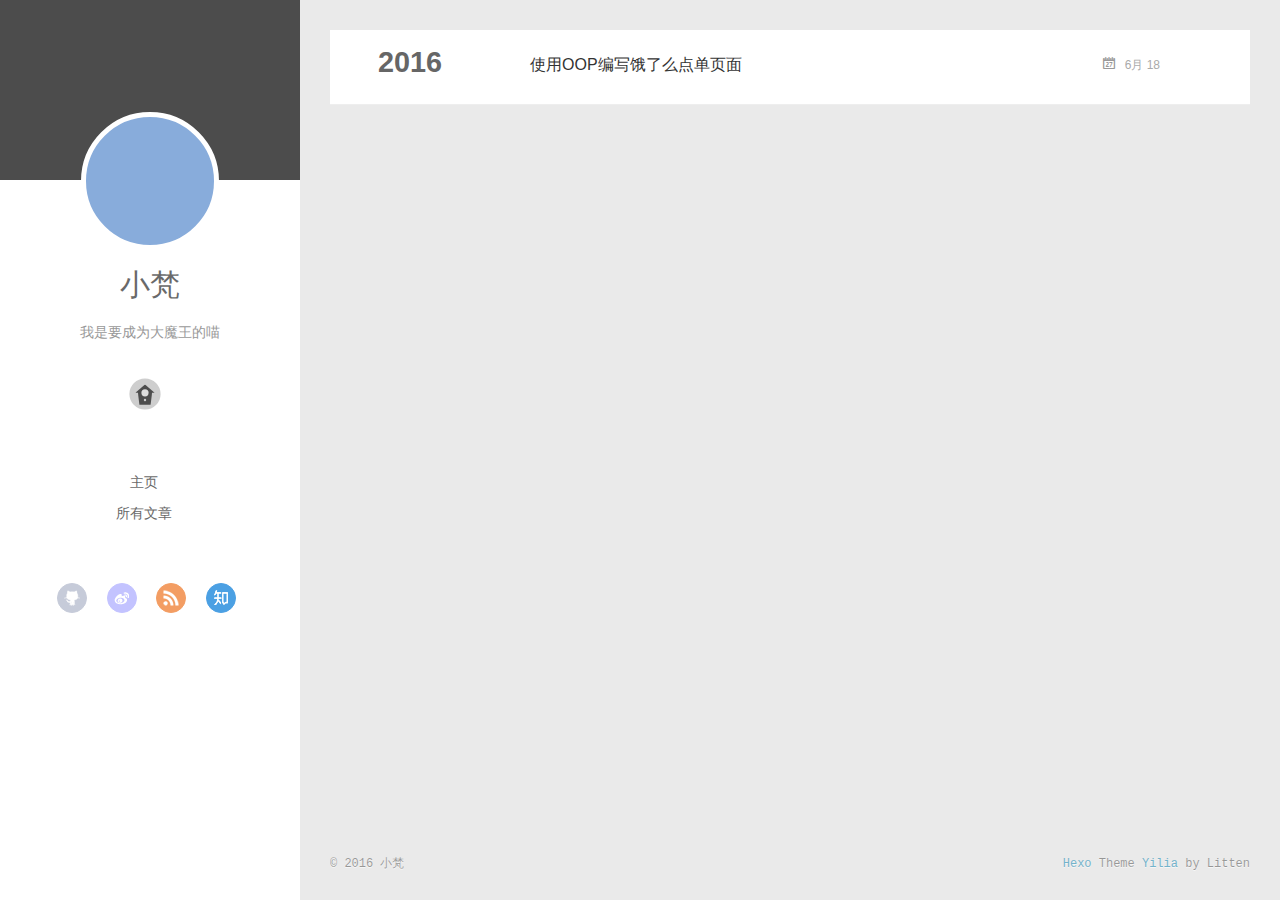
<file: archives/2016/06/index.html>
<!DOCTYPE html>
<html>
<head>
  <meta charset="utf-8">
  
  <meta http-equiv="X-UA-Compatible" content="IE=edge" >
  <title>Archives: 2016/6 | 小梵大魔王博客</title>
  <meta name="viewport" content="width=device-width, initial-scale=1, maximum-scale=1">
  <meta name="description" content="我是要成为大魔王的喵">
<meta property="og:type" content="website">
<meta property="og:title" content="小梵大魔王博客">
<meta property="og:url" content="http://xfan00.github.io/archives/2016/06/index.html">
<meta property="og:site_name" content="小梵大魔王博客">
<meta property="og:description" content="我是要成为大魔王的喵">
<meta name="twitter:card" content="summary">
<meta name="twitter:title" content="小梵大魔王博客">
<meta name="twitter:description" content="我是要成为大魔王的喵">
  
    <link rel="alternative" href="/atom.xml" title="小梵大魔王博客" type="application/atom+xml">
  
  
    <link rel="icon" href="/favicon.png">
  
  <link rel="stylesheet" href="/css/style.css">
</head>

<body>
  <div id="container">
    <div class="left-col">
    <div class="overlay"></div>
<div class="intrude-less">
	<header id="header" class="inner">
		<a href="/" class="profilepic">
			
			<img lazy-src="http://tva1.sinaimg.cn/crop.0.0.180.180.180/9615c400jw1e8qgp5bmzyj2050050aa8.jpg" class="js-avatar">
			
		</a>

		<hgroup>
		  <h1 class="header-author"><a href="/">小梵</a></h1>
		</hgroup>

		
		<p class="header-subtitle">我是要成为大魔王的喵</p>
		

		
			<div class="switch-btn">
				<div class="icon">
					<div class="icon-ctn">
						<div class="icon-wrap icon-house" data-idx="0">
							<div class="birdhouse"></div>
							<div class="birdhouse_holes"></div>
						</div>
						<div class="icon-wrap icon-ribbon hide" data-idx="1">
							<div class="ribbon"></div>
						</div>
						
						<div class="icon-wrap icon-link hide" data-idx="2">
							<div class="loopback_l"></div>
							<div class="loopback_r"></div>
						</div>
						
						
						<div class="icon-wrap icon-me hide" data-idx="3">
							<div class="user"></div>
							<div class="shoulder"></div>
						</div>
						
					</div>
					
				</div>
				<div class="tips-box hide">
					<div class="tips-arrow"></div>
					<ul class="tips-inner">
						<li>Menu</li>
						<li>Tags</li>
						
						<li>Links</li>
						
						
						<li>Über</li>
						
					</ul>
				</div>
			</div>
		

		<div class="switch-area">
			<div class="switch-wrap">
				<section class="switch-part switch-part1">
					<nav class="header-menu">
						<ul>
						
							<li><a href="/">主页</a></li>
				        
							<li><a href="/archives">所有文章</a></li>
				        
						</ul>
					</nav>
					<nav class="header-nav">
						<div class="social">
							
								<a class="github" target="_blank" href="#" title="github">github</a>
					        
								<a class="weibo" target="_blank" href="http://weibo.com/2518008832/profile?topnav=1&wvr=6&is_all=1" title="weibo">weibo</a>
					        
								<a class="rss" target="_blank" href="#" title="rss">rss</a>
					        
								<a class="zhihu" target="_blank" href="#" title="zhihu">zhihu</a>
					        
						</div>
					</nav>
				</section>
				
				
				<section class="switch-part switch-part2">
					<div class="widget tagcloud" id="js-tagcloud">
						
					</div>
				</section>
				
				
				
				<section class="switch-part switch-part3">
					<div id="js-friends">
					
			          <a target="_blank" class="main-nav-link switch-friends-link" href="http://moshui.site">墨水的博客</a>
			        
			        </div>
				</section>
				

				
				
				<section class="switch-part switch-part4">
				
					<div id="js-aboutme">乐于分享是美德。(￣y▽￣)~*捂嘴偷笑</div>
				</section>
				
			</div>
		</div>
	</header>				
</div>

    </div>
    <div class="mid-col">
      <nav id="mobile-nav">
  	<div class="overlay">
  		<div class="slider-trigger"></div>
  		<h1 class="header-author js-mobile-header hide">小梵</h1>
  	</div>
	<div class="intrude-less">
		<header id="header" class="inner">
			<div class="profilepic">
			
				<img lazy-src="http://tva1.sinaimg.cn/crop.0.0.180.180.180/9615c400jw1e8qgp5bmzyj2050050aa8.jpg" class="js-avatar">
			
			</div>
			<hgroup>
			  <h1 class="header-author">小梵</h1>
			</hgroup>
			
			<p class="header-subtitle">我是要成为大魔王的喵</p>
			
			<nav class="header-menu">
				<ul>
				
					<li><a href="/">主页</a></li>
		        
					<li><a href="/archives">所有文章</a></li>
		        
		        <div class="clearfix"></div>
				</ul>
			</nav>
			<nav class="header-nav">
				<div class="social">
					
						<a class="github" target="_blank" href="#" title="github">github</a>
			        
						<a class="weibo" target="_blank" href="http://weibo.com/2518008832/profile?topnav=1&wvr=6&is_all=1" title="weibo">weibo</a>
			        
						<a class="rss" target="_blank" href="#" title="rss">rss</a>
			        
						<a class="zhihu" target="_blank" href="#" title="zhihu">zhihu</a>
			        
				</div>
			</nav>
		</header>				
	</div>
</nav>

      <div class="body-wrap">
  
  
    
    
      
      
      <section class="archives-wrap">
        <div class="archive-year-wrap">
          <a href="/archives/2016" class="archive-year">2016</a>
        </div>
        <div class="archives">
    
    <article class="archive-article archive-type-post">
  <div class="archive-article-inner">
    <header class="archive-article-header">
      	<div class="article-meta">
	      	<a href="/2016/06/18/使用OOP编写饿了么点单页面/" class="archive-article-date">
  	<time datetime="2016-06-18T06:25:15.000Z" itemprop="datePublished">6月 18</time>
</a>
        </div>
    	 
  
    <h1 itemprop="name">
      <a class="archive-article-title" href="/2016/06/18/使用OOP编写饿了么点单页面/">使用OOP编写饿了么点单页面</a>
    </h1>
  

        <div class="article-info info-on-right">
          
          

        </div>
        <div class="clearfix"></div>
    </header>
  </div>
</article>
  
  
    </div></section>
  

    

</div>
      <footer id="footer">
  <div class="outer">
    <div id="footer-info">
    	<div class="footer-left">
    		&copy; 2016 小梵
    	</div>
      	<div class="footer-right">
      		<a href="http://hexo.io/" target="_blank">Hexo</a>  Theme <a href="https://github.com/litten/hexo-theme-yilia" target="_blank">Yilia</a> by Litten
      	</div>
    </div>
  </div>
</footer>
    </div>
    
  <link rel="stylesheet" href="/fancybox/jquery.fancybox.css">


<script>
	var yiliaConfig = {
		fancybox: true,
		mathjax: true,
		animate: true,
		isHome: false,
		isPost: false,
		isArchive: true,
		isTag: false,
		isCategory: false,
		open_in_new: true
	}
</script>
<script src="http://7.url.cn/edu/jslib/comb/require-2.1.6,jquery-1.9.1.min.js"></script>
<script src="/js/main.js"></script>






<script type="text/x-mathjax-config">
MathJax.Hub.Config({
    tex2jax: {
        inlineMath: [ ['$','$'], ["\\(","\\)"]  ],
        processEscapes: true,
        skipTags: ['script', 'noscript', 'style', 'textarea', 'pre', 'code']
    }
});

MathJax.Hub.Queue(function() {
    var all = MathJax.Hub.getAllJax(), i;
    for(i=0; i < all.length; i += 1) {
        all[i].SourceElement().parentNode.className += ' has-jax';                 
    }       
});
</script>

<script type="text/javascript" src="http://cdn.mathjax.org/mathjax/latest/MathJax.js?config=TeX-AMS-MML_HTMLorMML">
</script>


  </div>
</body>
</html>
</file>
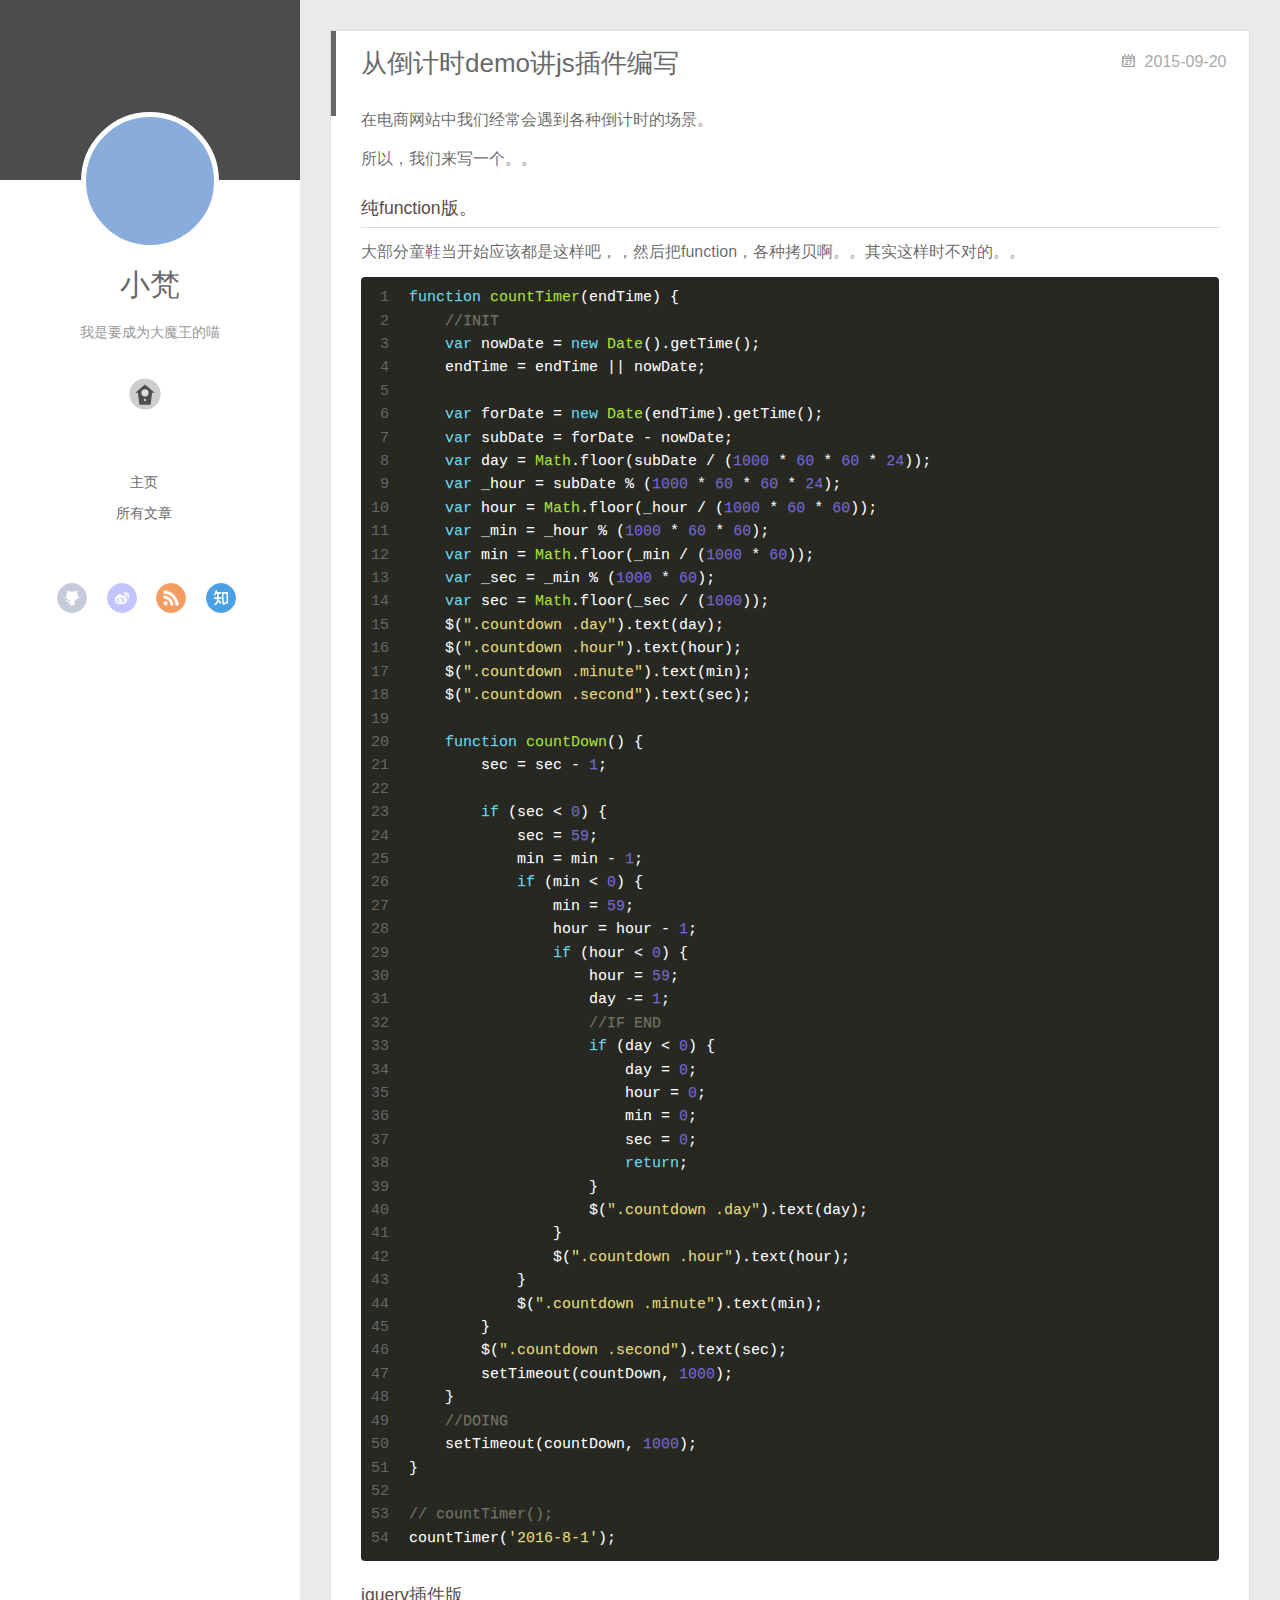
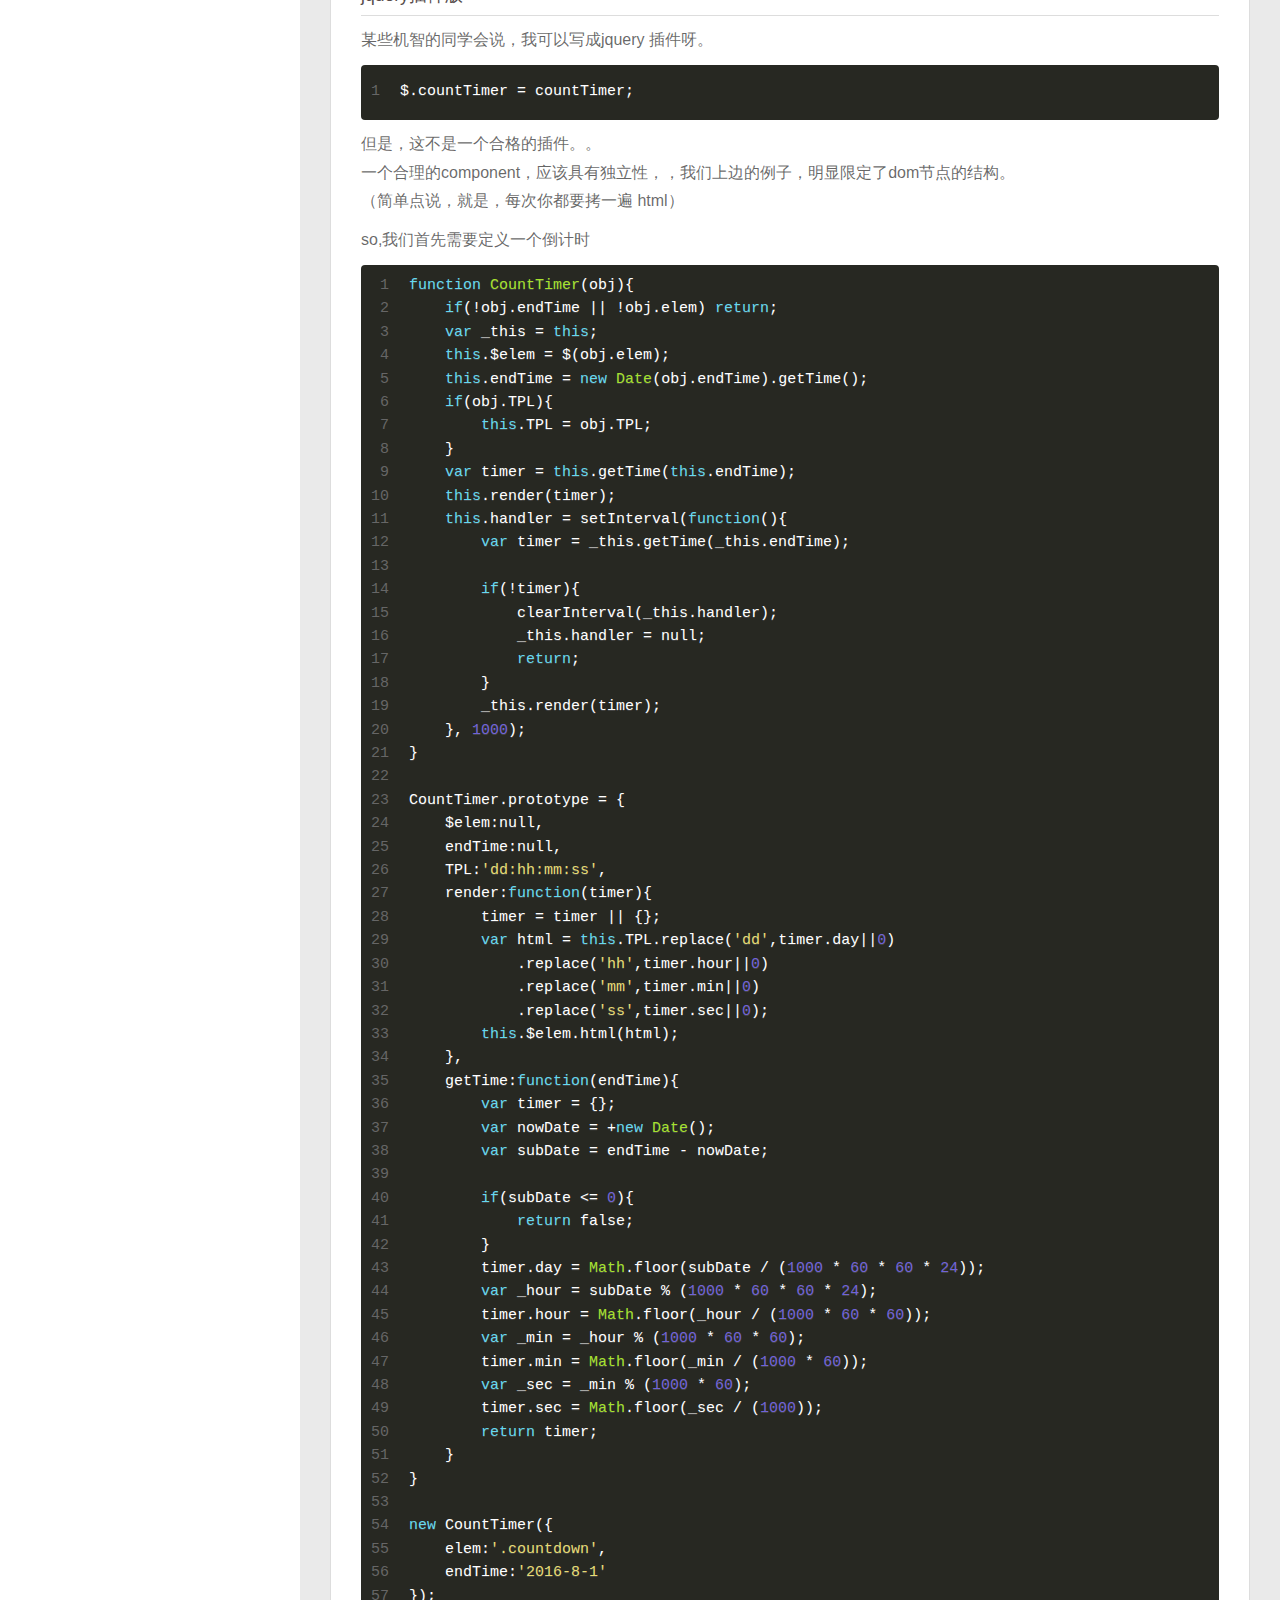
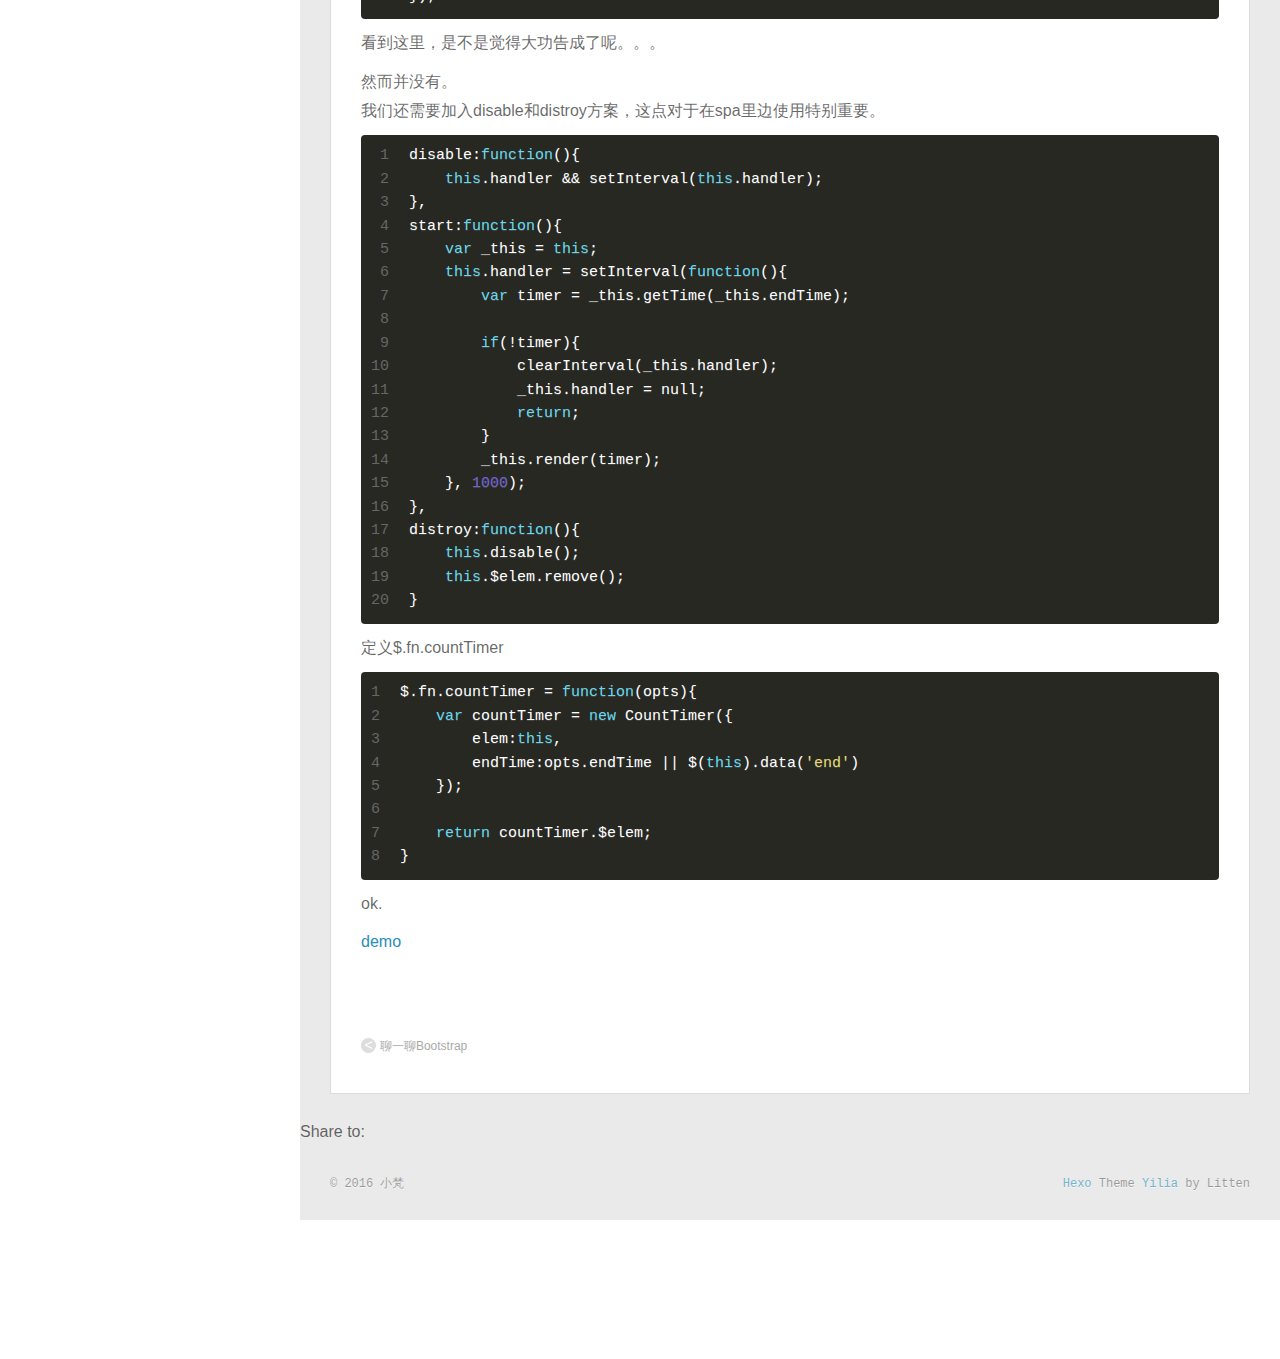
<file: 2015/09/20/从倒计时demo讲js插件编写/index.html>
<!DOCTYPE html>
<html>
<head>
  <meta charset="utf-8">
  
  <meta http-equiv="X-UA-Compatible" content="IE=edge" >
  <title>从倒计时demo讲js插件编写 | 小梵大魔王博客</title>
  <meta name="viewport" content="width=device-width, initial-scale=1, maximum-scale=1">
  <meta name="description" content="在电商网站中我们经常会遇到各种倒计时的场景。
所以，我们来写一个。。
纯function版。大部分童鞋当开始应该都是这样吧，，然后把function，各种拷贝啊。。其实这样时不对的。。123456789101112131415161718192021222324252627282930313233343536373839404142434445464748495051525354function">
<meta property="og:type" content="article">
<meta property="og:title" content="从倒计时demo讲js插件编写">
<meta property="og:url" content="http://xfan00.github.io/2015/09/20/从倒计时demo讲js插件编写/index.html">
<meta property="og:site_name" content="小梵大魔王博客">
<meta property="og:description" content="在电商网站中我们经常会遇到各种倒计时的场景。
所以，我们来写一个。。
纯function版。大部分童鞋当开始应该都是这样吧，，然后把function，各种拷贝啊。。其实这样时不对的。。123456789101112131415161718192021222324252627282930313233343536373839404142434445464748495051525354function">
<meta property="og:updated_time" content="2016-06-19T08:26:49.000Z">
<meta name="twitter:card" content="summary">
<meta name="twitter:title" content="从倒计时demo讲js插件编写">
<meta name="twitter:description" content="在电商网站中我们经常会遇到各种倒计时的场景。
所以，我们来写一个。。
纯function版。大部分童鞋当开始应该都是这样吧，，然后把function，各种拷贝啊。。其实这样时不对的。。123456789101112131415161718192021222324252627282930313233343536373839404142434445464748495051525354function">
  
    <link rel="alternative" href="/atom.xml" title="小梵大魔王博客" type="application/atom+xml">
  
  
    <link rel="icon" href="/favicon.png">
  
  <link rel="stylesheet" href="/css/style.css">
</head>

<body>
  <div id="container">
    <div class="left-col">
    <div class="overlay"></div>
<div class="intrude-less">
	<header id="header" class="inner">
		<a href="/" class="profilepic">
			
			<img lazy-src="http://tva1.sinaimg.cn/crop.0.0.180.180.180/9615c400jw1e8qgp5bmzyj2050050aa8.jpg" class="js-avatar">
			
		</a>

		<hgroup>
		  <h1 class="header-author"><a href="/">小梵</a></h1>
		</hgroup>

		
		<p class="header-subtitle">我是要成为大魔王的喵</p>
		

		
			<div class="switch-btn">
				<div class="icon">
					<div class="icon-ctn">
						<div class="icon-wrap icon-house" data-idx="0">
							<div class="birdhouse"></div>
							<div class="birdhouse_holes"></div>
						</div>
						<div class="icon-wrap icon-ribbon hide" data-idx="1">
							<div class="ribbon"></div>
						</div>
						
						<div class="icon-wrap icon-link hide" data-idx="2">
							<div class="loopback_l"></div>
							<div class="loopback_r"></div>
						</div>
						
						
						<div class="icon-wrap icon-me hide" data-idx="3">
							<div class="user"></div>
							<div class="shoulder"></div>
						</div>
						
					</div>
					
				</div>
				<div class="tips-box hide">
					<div class="tips-arrow"></div>
					<ul class="tips-inner">
						<li>Menu</li>
						<li>Tags</li>
						
						<li>Links</li>
						
						
						<li>Über</li>
						
					</ul>
				</div>
			</div>
		

		<div class="switch-area">
			<div class="switch-wrap">
				<section class="switch-part switch-part1">
					<nav class="header-menu">
						<ul>
						
							<li><a href="/">主页</a></li>
				        
							<li><a href="/archives">所有文章</a></li>
				        
						</ul>
					</nav>
					<nav class="header-nav">
						<div class="social">
							
								<a class="github" target="_blank" href="#" title="github">github</a>
					        
								<a class="weibo" target="_blank" href="http://weibo.com/2518008832/profile?topnav=1&wvr=6&is_all=1" title="weibo">weibo</a>
					        
								<a class="rss" target="_blank" href="#" title="rss">rss</a>
					        
								<a class="zhihu" target="_blank" href="#" title="zhihu">zhihu</a>
					        
						</div>
					</nav>
				</section>
				
				
				<section class="switch-part switch-part2">
					<div class="widget tagcloud" id="js-tagcloud">
						
					</div>
				</section>
				
				
				
				<section class="switch-part switch-part3">
					<div id="js-friends">
					
			          <a target="_blank" class="main-nav-link switch-friends-link" href="http://moshui.site">墨水的博客</a>
			        
			        </div>
				</section>
				

				
				
				<section class="switch-part switch-part4">
				
					<div id="js-aboutme">乐于分享是美德。(￣y▽￣)~*捂嘴偷笑</div>
				</section>
				
			</div>
		</div>
	</header>				
</div>

    </div>
    <div class="mid-col">
      <nav id="mobile-nav">
  	<div class="overlay">
  		<div class="slider-trigger"></div>
  		<h1 class="header-author js-mobile-header hide">小梵</h1>
  	</div>
	<div class="intrude-less">
		<header id="header" class="inner">
			<div class="profilepic">
			
				<img lazy-src="http://tva1.sinaimg.cn/crop.0.0.180.180.180/9615c400jw1e8qgp5bmzyj2050050aa8.jpg" class="js-avatar">
			
			</div>
			<hgroup>
			  <h1 class="header-author">小梵</h1>
			</hgroup>
			
			<p class="header-subtitle">我是要成为大魔王的喵</p>
			
			<nav class="header-menu">
				<ul>
				
					<li><a href="/">主页</a></li>
		        
					<li><a href="/archives">所有文章</a></li>
		        
		        <div class="clearfix"></div>
				</ul>
			</nav>
			<nav class="header-nav">
				<div class="social">
					
						<a class="github" target="_blank" href="#" title="github">github</a>
			        
						<a class="weibo" target="_blank" href="http://weibo.com/2518008832/profile?topnav=1&wvr=6&is_all=1" title="weibo">weibo</a>
			        
						<a class="rss" target="_blank" href="#" title="rss">rss</a>
			        
						<a class="zhihu" target="_blank" href="#" title="zhihu">zhihu</a>
			        
				</div>
			</nav>
		</header>				
	</div>
</nav>

      <div class="body-wrap"><article id="post-从倒计时demo讲js插件编写" class="article article-type-post" itemscope itemprop="blogPost">
  
    <div class="article-meta">
      <a href="/2015/09/20/从倒计时demo讲js插件编写/" class="article-date">
  	<time datetime="2015-09-20T06:54:14.000Z" itemprop="datePublished">2015-09-20</time>
</a>
    </div>
  
  <div class="article-inner">
    
      <input type="hidden" class="isFancy" />
    
    
      <header class="article-header">
        
  
    <h1 class="article-title" itemprop="name">
      从倒计时demo讲js插件编写
    </h1>
  

      </header>
      
      <div class="article-info article-info-post">
        
        

        <div class="clearfix"></div>
      </div>
      
    
    <div class="article-entry" itemprop="articleBody">
      
        <p>在电商网站中我们经常会遇到各种倒计时的场景。</p>
<p>所以，我们来写一个。。</p>
<h3 id="纯function版。"><a href="#纯function版。" class="headerlink" title="纯function版。"></a>纯function版。</h3><p>大部分童鞋当开始应该都是这样吧，，然后把function，各种拷贝啊。。其实这样时不对的。。<br><figure class="highlight javascript"><table><tr><td class="gutter"><pre><span class="line">1</span><br><span class="line">2</span><br><span class="line">3</span><br><span class="line">4</span><br><span class="line">5</span><br><span class="line">6</span><br><span class="line">7</span><br><span class="line">8</span><br><span class="line">9</span><br><span class="line">10</span><br><span class="line">11</span><br><span class="line">12</span><br><span class="line">13</span><br><span class="line">14</span><br><span class="line">15</span><br><span class="line">16</span><br><span class="line">17</span><br><span class="line">18</span><br><span class="line">19</span><br><span class="line">20</span><br><span class="line">21</span><br><span class="line">22</span><br><span class="line">23</span><br><span class="line">24</span><br><span class="line">25</span><br><span class="line">26</span><br><span class="line">27</span><br><span class="line">28</span><br><span class="line">29</span><br><span class="line">30</span><br><span class="line">31</span><br><span class="line">32</span><br><span class="line">33</span><br><span class="line">34</span><br><span class="line">35</span><br><span class="line">36</span><br><span class="line">37</span><br><span class="line">38</span><br><span class="line">39</span><br><span class="line">40</span><br><span class="line">41</span><br><span class="line">42</span><br><span class="line">43</span><br><span class="line">44</span><br><span class="line">45</span><br><span class="line">46</span><br><span class="line">47</span><br><span class="line">48</span><br><span class="line">49</span><br><span class="line">50</span><br><span class="line">51</span><br><span class="line">52</span><br><span class="line">53</span><br><span class="line">54</span><br></pre></td><td class="code"><pre><span class="line"><span class="function"><span class="keyword">function</span> <span class="title">countTimer</span>(<span class="params">endTime</span>) </span>&#123;</span><br><span class="line">    <span class="comment">//INIT</span></span><br><span class="line">    <span class="keyword">var</span> nowDate = <span class="keyword">new</span> <span class="built_in">Date</span>().getTime();</span><br><span class="line">    endTime = endTime || nowDate;</span><br><span class="line">    </span><br><span class="line">    <span class="keyword">var</span> forDate = <span class="keyword">new</span> <span class="built_in">Date</span>(endTime).getTime();</span><br><span class="line">    <span class="keyword">var</span> subDate = forDate - nowDate;</span><br><span class="line">    <span class="keyword">var</span> day = <span class="built_in">Math</span>.floor(subDate / (<span class="number">1000</span> * <span class="number">60</span> * <span class="number">60</span> * <span class="number">24</span>));</span><br><span class="line">    <span class="keyword">var</span> _hour = subDate % (<span class="number">1000</span> * <span class="number">60</span> * <span class="number">60</span> * <span class="number">24</span>);</span><br><span class="line">    <span class="keyword">var</span> hour = <span class="built_in">Math</span>.floor(_hour / (<span class="number">1000</span> * <span class="number">60</span> * <span class="number">60</span>));</span><br><span class="line">    <span class="keyword">var</span> _min = _hour % (<span class="number">1000</span> * <span class="number">60</span> * <span class="number">60</span>);</span><br><span class="line">    <span class="keyword">var</span> min = <span class="built_in">Math</span>.floor(_min / (<span class="number">1000</span> * <span class="number">60</span>));</span><br><span class="line">    <span class="keyword">var</span> _sec = _min % (<span class="number">1000</span> * <span class="number">60</span>);</span><br><span class="line">    <span class="keyword">var</span> sec = <span class="built_in">Math</span>.floor(_sec / (<span class="number">1000</span>));</span><br><span class="line">    $(<span class="string">".countdown .day"</span>).text(day);</span><br><span class="line">    $(<span class="string">".countdown .hour"</span>).text(hour);</span><br><span class="line">    $(<span class="string">".countdown .minute"</span>).text(min);</span><br><span class="line">    $(<span class="string">".countdown .second"</span>).text(sec);</span><br><span class="line">    </span><br><span class="line">    <span class="function"><span class="keyword">function</span> <span class="title">countDown</span>(<span class="params"></span>) </span>&#123;</span><br><span class="line">        sec = sec - <span class="number">1</span>;</span><br><span class="line"></span><br><span class="line">        <span class="keyword">if</span> (sec &lt; <span class="number">0</span>) &#123;</span><br><span class="line">            sec = <span class="number">59</span>;</span><br><span class="line">            min = min - <span class="number">1</span>;</span><br><span class="line">            <span class="keyword">if</span> (min &lt; <span class="number">0</span>) &#123;</span><br><span class="line">                min = <span class="number">59</span>;</span><br><span class="line">                hour = hour - <span class="number">1</span>;</span><br><span class="line">                <span class="keyword">if</span> (hour &lt; <span class="number">0</span>) &#123;</span><br><span class="line">                    hour = <span class="number">59</span>;</span><br><span class="line">                    day -= <span class="number">1</span>;</span><br><span class="line">                    <span class="comment">//IF END</span></span><br><span class="line">                    <span class="keyword">if</span> (day &lt; <span class="number">0</span>) &#123;</span><br><span class="line">                        day = <span class="number">0</span>;</span><br><span class="line">                        hour = <span class="number">0</span>;</span><br><span class="line">                        min = <span class="number">0</span>;</span><br><span class="line">                        sec = <span class="number">0</span>;</span><br><span class="line">                        <span class="keyword">return</span>;</span><br><span class="line">                    &#125;</span><br><span class="line">                    $(<span class="string">".countdown .day"</span>).text(day);</span><br><span class="line">                &#125;</span><br><span class="line">                $(<span class="string">".countdown .hour"</span>).text(hour);</span><br><span class="line">            &#125;</span><br><span class="line">            $(<span class="string">".countdown .minute"</span>).text(min);</span><br><span class="line">        &#125;</span><br><span class="line">        $(<span class="string">".countdown .second"</span>).text(sec);</span><br><span class="line">        setTimeout(countDown, <span class="number">1000</span>);</span><br><span class="line">    &#125;</span><br><span class="line">    <span class="comment">//DOING</span></span><br><span class="line">    setTimeout(countDown, <span class="number">1000</span>);</span><br><span class="line">&#125;</span><br><span class="line"></span><br><span class="line"><span class="comment">// countTimer();</span></span><br><span class="line">countTimer(<span class="string">'2016-8-1'</span>);</span><br></pre></td></tr></table></figure></p>
<h3 id="jquery插件版"><a href="#jquery插件版" class="headerlink" title="jquery插件版"></a>jquery插件版</h3><p>某些机智的同学会说，我可以写成jquery 插件呀。</p>
<figure class="highlight javascript"><table><tr><td class="gutter"><pre><span class="line">1</span><br></pre></td><td class="code"><pre><span class="line">$.countTimer = countTimer;</span><br></pre></td></tr></table></figure>
<p>但是，这不是一个合格的插件。。<br>一个合理的component，应该具有独立性，，我们上边的例子，明显限定了dom节点的结构。<br>（简单点说，就是，每次你都要拷一遍 html）</p>
<p>so,我们首先需要定义一个倒计时<br><figure class="highlight javascript"><table><tr><td class="gutter"><pre><span class="line">1</span><br><span class="line">2</span><br><span class="line">3</span><br><span class="line">4</span><br><span class="line">5</span><br><span class="line">6</span><br><span class="line">7</span><br><span class="line">8</span><br><span class="line">9</span><br><span class="line">10</span><br><span class="line">11</span><br><span class="line">12</span><br><span class="line">13</span><br><span class="line">14</span><br><span class="line">15</span><br><span class="line">16</span><br><span class="line">17</span><br><span class="line">18</span><br><span class="line">19</span><br><span class="line">20</span><br><span class="line">21</span><br><span class="line">22</span><br><span class="line">23</span><br><span class="line">24</span><br><span class="line">25</span><br><span class="line">26</span><br><span class="line">27</span><br><span class="line">28</span><br><span class="line">29</span><br><span class="line">30</span><br><span class="line">31</span><br><span class="line">32</span><br><span class="line">33</span><br><span class="line">34</span><br><span class="line">35</span><br><span class="line">36</span><br><span class="line">37</span><br><span class="line">38</span><br><span class="line">39</span><br><span class="line">40</span><br><span class="line">41</span><br><span class="line">42</span><br><span class="line">43</span><br><span class="line">44</span><br><span class="line">45</span><br><span class="line">46</span><br><span class="line">47</span><br><span class="line">48</span><br><span class="line">49</span><br><span class="line">50</span><br><span class="line">51</span><br><span class="line">52</span><br><span class="line">53</span><br><span class="line">54</span><br><span class="line">55</span><br><span class="line">56</span><br><span class="line">57</span><br></pre></td><td class="code"><pre><span class="line"><span class="function"><span class="keyword">function</span> <span class="title">CountTimer</span>(<span class="params">obj</span>)</span>&#123;</span><br><span class="line">    <span class="keyword">if</span>(!obj.endTime || !obj.elem) <span class="keyword">return</span>;</span><br><span class="line">    <span class="keyword">var</span> _this = <span class="keyword">this</span>;</span><br><span class="line">    <span class="keyword">this</span>.$elem = $(obj.elem);</span><br><span class="line">    <span class="keyword">this</span>.endTime = <span class="keyword">new</span> <span class="built_in">Date</span>(obj.endTime).getTime();</span><br><span class="line">    <span class="keyword">if</span>(obj.TPL)&#123;</span><br><span class="line">        <span class="keyword">this</span>.TPL = obj.TPL;</span><br><span class="line">    &#125;</span><br><span class="line">    <span class="keyword">var</span> timer = <span class="keyword">this</span>.getTime(<span class="keyword">this</span>.endTime);</span><br><span class="line">    <span class="keyword">this</span>.render(timer);</span><br><span class="line">    <span class="keyword">this</span>.handler = setInterval(<span class="function"><span class="keyword">function</span>(<span class="params"></span>)</span>&#123;</span><br><span class="line">        <span class="keyword">var</span> timer = _this.getTime(_this.endTime);</span><br><span class="line"></span><br><span class="line">        <span class="keyword">if</span>(!timer)&#123;</span><br><span class="line">            clearInterval(_this.handler);</span><br><span class="line">            _this.handler = <span class="literal">null</span>;</span><br><span class="line">            <span class="keyword">return</span>;</span><br><span class="line">        &#125;</span><br><span class="line">        _this.render(timer);</span><br><span class="line">    &#125;, <span class="number">1000</span>);</span><br><span class="line">&#125;</span><br><span class="line"></span><br><span class="line">CountTimer.prototype = &#123;</span><br><span class="line">    $elem:<span class="literal">null</span>,</span><br><span class="line">    endTime:<span class="literal">null</span>,</span><br><span class="line">    TPL:<span class="string">'dd:hh:mm:ss'</span>,</span><br><span class="line">    render:<span class="function"><span class="keyword">function</span>(<span class="params">timer</span>)</span>&#123;</span><br><span class="line">        timer = timer || &#123;&#125;;</span><br><span class="line">        <span class="keyword">var</span> html = <span class="keyword">this</span>.TPL.replace(<span class="string">'dd'</span>,timer.day||<span class="number">0</span>)</span><br><span class="line">            .replace(<span class="string">'hh'</span>,timer.hour||<span class="number">0</span>)</span><br><span class="line">            .replace(<span class="string">'mm'</span>,timer.min||<span class="number">0</span>)</span><br><span class="line">            .replace(<span class="string">'ss'</span>,timer.sec||<span class="number">0</span>);</span><br><span class="line">        <span class="keyword">this</span>.$elem.html(html);</span><br><span class="line">    &#125;,</span><br><span class="line">    getTime:<span class="function"><span class="keyword">function</span>(<span class="params">endTime</span>)</span>&#123;</span><br><span class="line">        <span class="keyword">var</span> timer = &#123;&#125;;</span><br><span class="line">        <span class="keyword">var</span> nowDate = +<span class="keyword">new</span> <span class="built_in">Date</span>();</span><br><span class="line">        <span class="keyword">var</span> subDate = endTime - nowDate;</span><br><span class="line"></span><br><span class="line">        <span class="keyword">if</span>(subDate &lt;= <span class="number">0</span>)&#123;</span><br><span class="line">            <span class="keyword">return</span> <span class="literal">false</span>;</span><br><span class="line">        &#125;</span><br><span class="line">        timer.day = <span class="built_in">Math</span>.floor(subDate / (<span class="number">1000</span> * <span class="number">60</span> * <span class="number">60</span> * <span class="number">24</span>));</span><br><span class="line">        <span class="keyword">var</span> _hour = subDate % (<span class="number">1000</span> * <span class="number">60</span> * <span class="number">60</span> * <span class="number">24</span>);</span><br><span class="line">        timer.hour = <span class="built_in">Math</span>.floor(_hour / (<span class="number">1000</span> * <span class="number">60</span> * <span class="number">60</span>));</span><br><span class="line">        <span class="keyword">var</span> _min = _hour % (<span class="number">1000</span> * <span class="number">60</span> * <span class="number">60</span>);</span><br><span class="line">        timer.min = <span class="built_in">Math</span>.floor(_min / (<span class="number">1000</span> * <span class="number">60</span>));</span><br><span class="line">        <span class="keyword">var</span> _sec = _min % (<span class="number">1000</span> * <span class="number">60</span>);</span><br><span class="line">        timer.sec = <span class="built_in">Math</span>.floor(_sec / (<span class="number">1000</span>));</span><br><span class="line">        <span class="keyword">return</span> timer;</span><br><span class="line">    &#125;</span><br><span class="line">&#125;</span><br><span class="line"></span><br><span class="line"><span class="keyword">new</span> CountTimer(&#123;</span><br><span class="line">    elem:<span class="string">'.countdown'</span>,</span><br><span class="line">    endTime:<span class="string">'2016-8-1'</span></span><br><span class="line">&#125;);</span><br></pre></td></tr></table></figure></p>
<p>看到这里，是不是觉得大功告成了呢。。。</p>
<p>然而并没有。<br>我们还需要加入disable和distroy方案，这点对于在spa里边使用特别重要。<br><figure class="highlight javascript"><table><tr><td class="gutter"><pre><span class="line">1</span><br><span class="line">2</span><br><span class="line">3</span><br><span class="line">4</span><br><span class="line">5</span><br><span class="line">6</span><br><span class="line">7</span><br><span class="line">8</span><br><span class="line">9</span><br><span class="line">10</span><br><span class="line">11</span><br><span class="line">12</span><br><span class="line">13</span><br><span class="line">14</span><br><span class="line">15</span><br><span class="line">16</span><br><span class="line">17</span><br><span class="line">18</span><br><span class="line">19</span><br><span class="line">20</span><br></pre></td><td class="code"><pre><span class="line">disable:<span class="function"><span class="keyword">function</span>(<span class="params"></span>)</span>&#123;</span><br><span class="line">    <span class="keyword">this</span>.handler &amp;&amp; setInterval(<span class="keyword">this</span>.handler);</span><br><span class="line">&#125;,</span><br><span class="line">start:<span class="function"><span class="keyword">function</span>(<span class="params"></span>)</span>&#123;</span><br><span class="line">    <span class="keyword">var</span> _this = <span class="keyword">this</span>;</span><br><span class="line">    <span class="keyword">this</span>.handler = setInterval(<span class="function"><span class="keyword">function</span>(<span class="params"></span>)</span>&#123;</span><br><span class="line">        <span class="keyword">var</span> timer = _this.getTime(_this.endTime);</span><br><span class="line"></span><br><span class="line">        <span class="keyword">if</span>(!timer)&#123;</span><br><span class="line">            clearInterval(_this.handler);</span><br><span class="line">            _this.handler = <span class="literal">null</span>;</span><br><span class="line">            <span class="keyword">return</span>;</span><br><span class="line">        &#125;</span><br><span class="line">        _this.render(timer);</span><br><span class="line">    &#125;, <span class="number">1000</span>);</span><br><span class="line">&#125;,</span><br><span class="line">distroy:<span class="function"><span class="keyword">function</span>(<span class="params"></span>)</span>&#123;</span><br><span class="line">    <span class="keyword">this</span>.disable();</span><br><span class="line">    <span class="keyword">this</span>.$elem.remove();</span><br><span class="line">&#125;</span><br></pre></td></tr></table></figure></p>
<p>定义$.fn.countTimer</p>
<figure class="highlight javascript"><table><tr><td class="gutter"><pre><span class="line">1</span><br><span class="line">2</span><br><span class="line">3</span><br><span class="line">4</span><br><span class="line">5</span><br><span class="line">6</span><br><span class="line">7</span><br><span class="line">8</span><br></pre></td><td class="code"><pre><span class="line">$.fn.countTimer = <span class="function"><span class="keyword">function</span>(<span class="params">opts</span>)</span>&#123;</span><br><span class="line">    <span class="keyword">var</span> countTimer = <span class="keyword">new</span> CountTimer(&#123;</span><br><span class="line">        elem:<span class="keyword">this</span>,</span><br><span class="line">        endTime:opts.endTime || $(<span class="keyword">this</span>).data(<span class="string">'end'</span>)</span><br><span class="line">    &#125;);</span><br><span class="line"></span><br><span class="line">    <span class="keyword">return</span> countTimer.$elem;</span><br><span class="line">&#125;</span><br></pre></td></tr></table></figure>
<p>ok.</p>
<p><a href="/demo/count.html">demo</a></p>

      
    </div>
    
  </div>
  
    
<nav id="article-nav">
  
    <a href="/2016/04/01/聊一聊bootstrap/" id="article-nav-newer" class="article-nav-link-wrap">
      <strong class="article-nav-caption"><</strong>
      <div class="article-nav-title">
        
          聊一聊Bootstrap
        
      </div>
    </a>
  
  
</nav>

  
</article>


<div class="share_jia">
	<!-- JiaThis Button BEGIN -->
	<div class="jiathis_style">
		<span class="jiathis_txt">Share to: &nbsp; </span>
		<a class="jiathis_button_facebook"></a> 
    <a class="jiathis_button_twitter"></a>
    <a class="jiathis_button_plus"></a> 
    <a class="jiathis_button_tsina"></a>
		<a class="jiathis_button_cqq"></a>
		<a class="jiathis_button_douban"></a>
		<a class="jiathis_button_weixin"></a>
		<a class="jiathis_button_tumblr"></a>
    <a href="http://www.jiathis.com/share" class="jiathis jiathis_txt jtico jtico_jiathis" target="_blank"></a>
	</div>
	<script type="text/javascript" src="http://v3.jiathis.com/code/jia.js?uid=1405949716054953" charset="utf-8"></script>
	<!-- JiaThis Button END -->
</div>






<div class="duoshuo">
	<!-- 多说评论框 start -->
	<div class="ds-thread" data-thread-key="从倒计时demo讲js插件编写" data-title="从倒计时demo讲js插件编写" data-url="http://xfan00.github.io/2015/09/20/从倒计时demo讲js插件编写/"></div>
	<!-- 多说评论框 end -->
	<!-- 多说公共JS代码 start (一个网页只需插入一次) -->
	<script type="text/javascript">
	var duoshuoQuery = {short_name:"true"};
	(function() {
		var ds = document.createElement('script');
		ds.type = 'text/javascript';ds.async = true;
		ds.src = (document.location.protocol == 'https:' ? 'https:' : 'http:') + '//static.duoshuo.com/embed.js';
		ds.charset = 'UTF-8';
		(document.getElementsByTagName('head')[0] 
		 || document.getElementsByTagName('body')[0]).appendChild(ds);
	})();
	</script>
	<!-- 多说公共JS代码 end -->
</div>




</div>
      <footer id="footer">
  <div class="outer">
    <div id="footer-info">
    	<div class="footer-left">
    		&copy; 2016 小梵
    	</div>
      	<div class="footer-right">
      		<a href="http://hexo.io/" target="_blank">Hexo</a>  Theme <a href="https://github.com/litten/hexo-theme-yilia" target="_blank">Yilia</a> by Litten
      	</div>
    </div>
  </div>
</footer>
    </div>
    
  <link rel="stylesheet" href="/fancybox/jquery.fancybox.css">


<script>
	var yiliaConfig = {
		fancybox: true,
		mathjax: true,
		animate: true,
		isHome: false,
		isPost: true,
		isArchive: false,
		isTag: false,
		isCategory: false,
		open_in_new: true
	}
</script>
<script src="http://7.url.cn/edu/jslib/comb/require-2.1.6,jquery-1.9.1.min.js"></script>
<script src="/js/main.js"></script>






<script type="text/x-mathjax-config">
MathJax.Hub.Config({
    tex2jax: {
        inlineMath: [ ['$','$'], ["\\(","\\)"]  ],
        processEscapes: true,
        skipTags: ['script', 'noscript', 'style', 'textarea', 'pre', 'code']
    }
});

MathJax.Hub.Queue(function() {
    var all = MathJax.Hub.getAllJax(), i;
    for(i=0; i < all.length; i += 1) {
        all[i].SourceElement().parentNode.className += ' has-jax';                 
    }       
});
</script>

<script type="text/javascript" src="http://cdn.mathjax.org/mathjax/latest/MathJax.js?config=TeX-AMS-MML_HTMLorMML">
</script>


  </div>
</body>
</html>
</file>
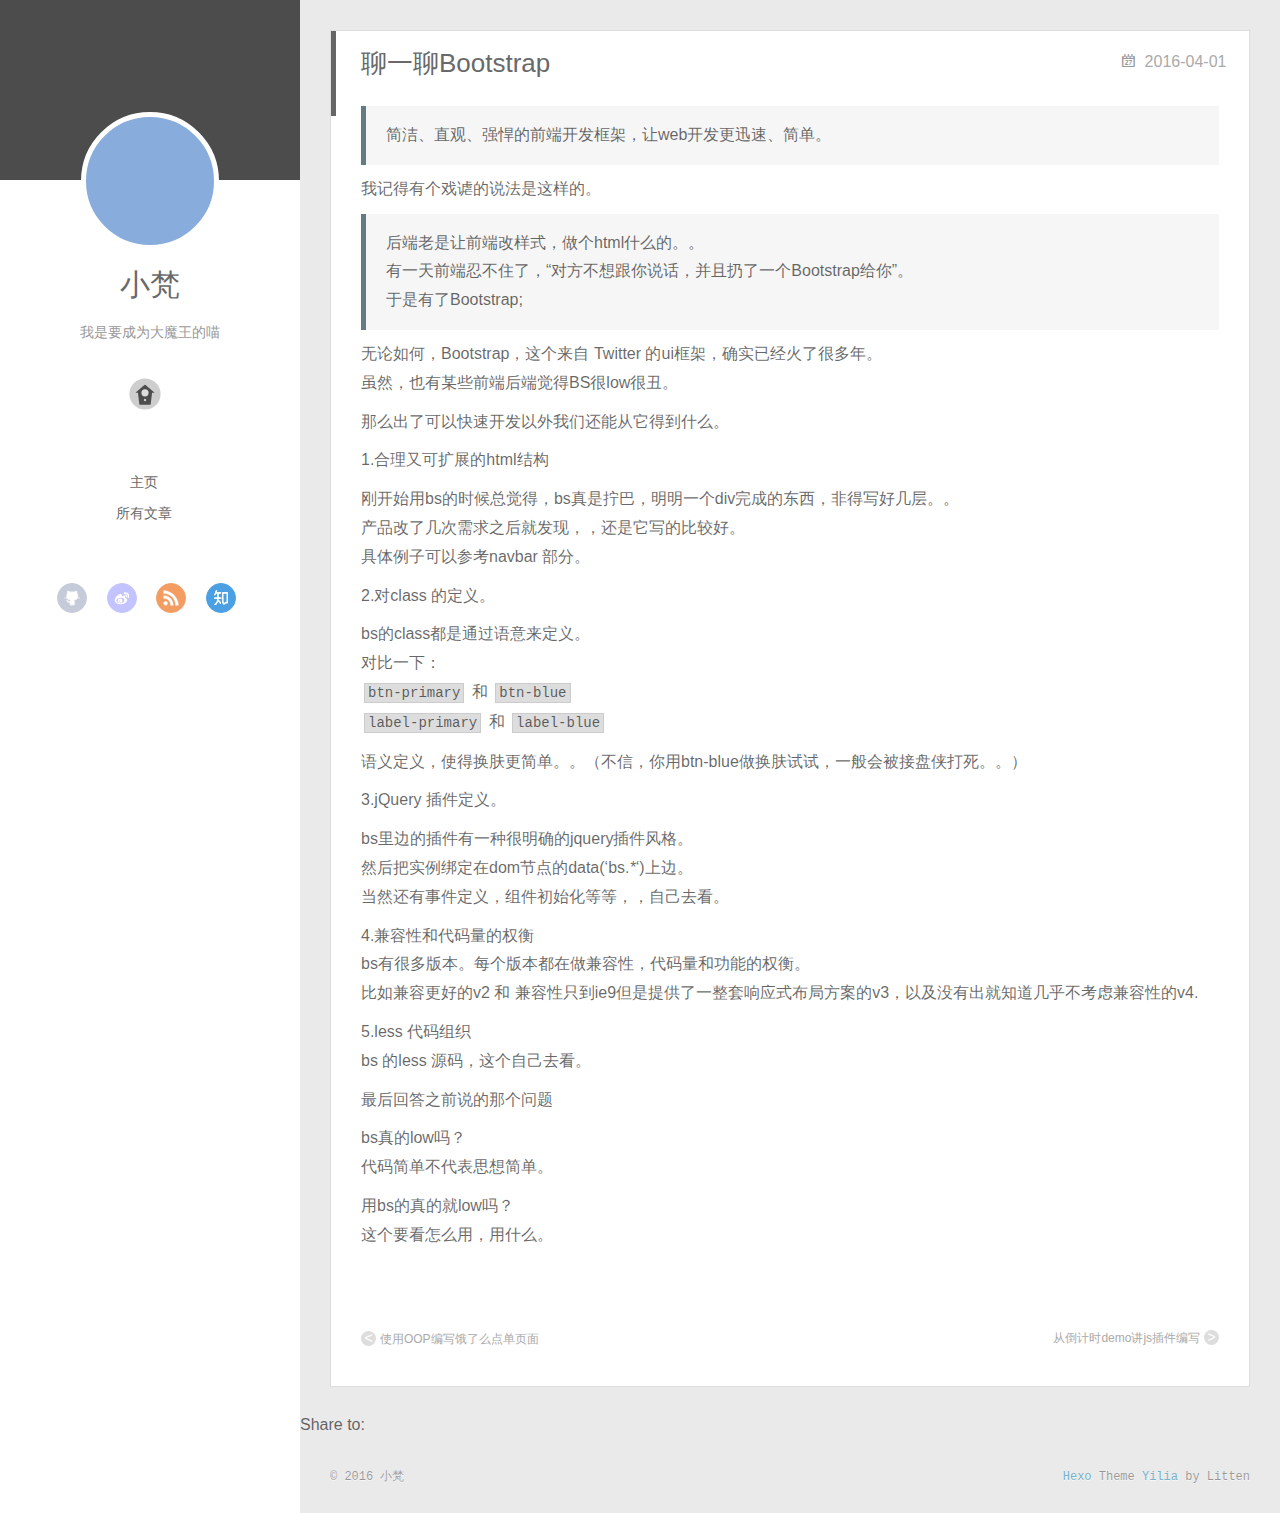
<file: 2016/04/01/聊一聊bootstrap/index.html>
<!DOCTYPE html>
<html>
<head>
  <meta charset="utf-8">
  
  <meta http-equiv="X-UA-Compatible" content="IE=edge" >
  <title>聊一聊Bootstrap | 小梵大魔王博客</title>
  <meta name="viewport" content="width=device-width, initial-scale=1, maximum-scale=1">
  <meta name="description" content="简洁、直观、强悍的前端开发框架，让web开发更迅速、简单。

我记得有个戏谑的说法是这样的。

后端老是让前端改样式，做个html什么的。。 有一天前端忍不住了，“对方不想跟你说话，并且扔了一个Bootstrap给你”。 于是有了Bootstrap; 

无论如何，Bootstrap，这个来自 Twitter 的ui框架，确实已经火了很多年。虽然，也有某些前端后端觉得BS很low很丑。
那么出了">
<meta property="og:type" content="article">
<meta property="og:title" content="聊一聊Bootstrap">
<meta property="og:url" content="http://xfan00.github.io/2016/04/01/聊一聊bootstrap/index.html">
<meta property="og:site_name" content="小梵大魔王博客">
<meta property="og:description" content="简洁、直观、强悍的前端开发框架，让web开发更迅速、简单。

我记得有个戏谑的说法是这样的。

后端老是让前端改样式，做个html什么的。。 有一天前端忍不住了，“对方不想跟你说话，并且扔了一个Bootstrap给你”。 于是有了Bootstrap; 

无论如何，Bootstrap，这个来自 Twitter 的ui框架，确实已经火了很多年。虽然，也有某些前端后端觉得BS很low很丑。
那么出了">
<meta property="og:updated_time" content="2016-06-19T08:26:34.000Z">
<meta name="twitter:card" content="summary">
<meta name="twitter:title" content="聊一聊Bootstrap">
<meta name="twitter:description" content="简洁、直观、强悍的前端开发框架，让web开发更迅速、简单。

我记得有个戏谑的说法是这样的。

后端老是让前端改样式，做个html什么的。。 有一天前端忍不住了，“对方不想跟你说话，并且扔了一个Bootstrap给你”。 于是有了Bootstrap; 

无论如何，Bootstrap，这个来自 Twitter 的ui框架，确实已经火了很多年。虽然，也有某些前端后端觉得BS很low很丑。
那么出了">
  
    <link rel="alternative" href="/atom.xml" title="小梵大魔王博客" type="application/atom+xml">
  
  
    <link rel="icon" href="/favicon.png">
  
  <link rel="stylesheet" href="/css/style.css">
</head>

<body>
  <div id="container">
    <div class="left-col">
    <div class="overlay"></div>
<div class="intrude-less">
	<header id="header" class="inner">
		<a href="/" class="profilepic">
			
			<img lazy-src="http://tva1.sinaimg.cn/crop.0.0.180.180.180/9615c400jw1e8qgp5bmzyj2050050aa8.jpg" class="js-avatar">
			
		</a>

		<hgroup>
		  <h1 class="header-author"><a href="/">小梵</a></h1>
		</hgroup>

		
		<p class="header-subtitle">我是要成为大魔王的喵</p>
		

		
			<div class="switch-btn">
				<div class="icon">
					<div class="icon-ctn">
						<div class="icon-wrap icon-house" data-idx="0">
							<div class="birdhouse"></div>
							<div class="birdhouse_holes"></div>
						</div>
						<div class="icon-wrap icon-ribbon hide" data-idx="1">
							<div class="ribbon"></div>
						</div>
						
						<div class="icon-wrap icon-link hide" data-idx="2">
							<div class="loopback_l"></div>
							<div class="loopback_r"></div>
						</div>
						
						
						<div class="icon-wrap icon-me hide" data-idx="3">
							<div class="user"></div>
							<div class="shoulder"></div>
						</div>
						
					</div>
					
				</div>
				<div class="tips-box hide">
					<div class="tips-arrow"></div>
					<ul class="tips-inner">
						<li>Menu</li>
						<li>Tags</li>
						
						<li>Links</li>
						
						
						<li>Über</li>
						
					</ul>
				</div>
			</div>
		

		<div class="switch-area">
			<div class="switch-wrap">
				<section class="switch-part switch-part1">
					<nav class="header-menu">
						<ul>
						
							<li><a href="/">主页</a></li>
				        
							<li><a href="/archives">所有文章</a></li>
				        
						</ul>
					</nav>
					<nav class="header-nav">
						<div class="social">
							
								<a class="github" target="_blank" href="#" title="github">github</a>
					        
								<a class="weibo" target="_blank" href="http://weibo.com/2518008832/profile?topnav=1&wvr=6&is_all=1" title="weibo">weibo</a>
					        
								<a class="rss" target="_blank" href="#" title="rss">rss</a>
					        
								<a class="zhihu" target="_blank" href="#" title="zhihu">zhihu</a>
					        
						</div>
					</nav>
				</section>
				
				
				<section class="switch-part switch-part2">
					<div class="widget tagcloud" id="js-tagcloud">
						
					</div>
				</section>
				
				
				
				<section class="switch-part switch-part3">
					<div id="js-friends">
					
			          <a target="_blank" class="main-nav-link switch-friends-link" href="http://moshui.site">墨水的博客</a>
			        
			        </div>
				</section>
				

				
				
				<section class="switch-part switch-part4">
				
					<div id="js-aboutme">乐于分享是美德。(￣y▽￣)~*捂嘴偷笑</div>
				</section>
				
			</div>
		</div>
	</header>				
</div>

    </div>
    <div class="mid-col">
      <nav id="mobile-nav">
  	<div class="overlay">
  		<div class="slider-trigger"></div>
  		<h1 class="header-author js-mobile-header hide">小梵</h1>
  	</div>
	<div class="intrude-less">
		<header id="header" class="inner">
			<div class="profilepic">
			
				<img lazy-src="http://tva1.sinaimg.cn/crop.0.0.180.180.180/9615c400jw1e8qgp5bmzyj2050050aa8.jpg" class="js-avatar">
			
			</div>
			<hgroup>
			  <h1 class="header-author">小梵</h1>
			</hgroup>
			
			<p class="header-subtitle">我是要成为大魔王的喵</p>
			
			<nav class="header-menu">
				<ul>
				
					<li><a href="/">主页</a></li>
		        
					<li><a href="/archives">所有文章</a></li>
		        
		        <div class="clearfix"></div>
				</ul>
			</nav>
			<nav class="header-nav">
				<div class="social">
					
						<a class="github" target="_blank" href="#" title="github">github</a>
			        
						<a class="weibo" target="_blank" href="http://weibo.com/2518008832/profile?topnav=1&wvr=6&is_all=1" title="weibo">weibo</a>
			        
						<a class="rss" target="_blank" href="#" title="rss">rss</a>
			        
						<a class="zhihu" target="_blank" href="#" title="zhihu">zhihu</a>
			        
				</div>
			</nav>
		</header>				
	</div>
</nav>

      <div class="body-wrap"><article id="post-聊一聊bootstrap" class="article article-type-post" itemscope itemprop="blogPost">
  
    <div class="article-meta">
      <a href="/2016/04/01/聊一聊bootstrap/" class="article-date">
  	<time datetime="2016-04-01T11:50:00.000Z" itemprop="datePublished">2016-04-01</time>
</a>
    </div>
  
  <div class="article-inner">
    
      <input type="hidden" class="isFancy" />
    
    
      <header class="article-header">
        
  
    <h1 class="article-title" itemprop="name">
      聊一聊Bootstrap
    </h1>
  

      </header>
      
      <div class="article-info article-info-post">
        
        

        <div class="clearfix"></div>
      </div>
      
    
    <div class="article-entry" itemprop="articleBody">
      
        <blockquote>
<p>简洁、直观、强悍的前端开发框架，让web开发更迅速、简单。</p>
</blockquote>
<p>我记得有个戏谑的说法是这样的。</p>
<blockquote>
<p>后端老是让前端改样式，做个html什么的。。<br> 有一天前端忍不住了，“对方不想跟你说话，并且扔了一个Bootstrap给你”。<br> 于是有了Bootstrap; </p>
</blockquote>
<p>无论如何，Bootstrap，这个来自 Twitter 的ui框架，确实已经火了很多年。<br>虽然，也有某些前端后端觉得BS很low很丑。</p>
<p>那么出了可以快速开发以外我们还能从它得到什么。</p>
<p>1.合理又可扩展的html结构</p>
<p>刚开始用bs的时候总觉得，bs真是拧巴，明明一个div完成的东西，非得写好几层。。<br>产品改了几次需求之后就发现，，还是它写的比较好。<br>具体例子可以参考navbar 部分。</p>
<p>2.对class 的定义。</p>
<p>bs的class都是通过语意来定义。<br>对比一下：<br><code>btn-primary</code> 和 <code>btn-blue</code><br><code>label-primary</code> 和 <code>label-blue</code></p>
<p>语义定义，使得换肤更简单。。（不信，你用btn-blue做换肤试试，一般会被接盘侠打死。。）</p>
<p>3.jQuery 插件定义。</p>
<p>bs里边的插件有一种很明确的jquery插件风格。<br>然后把实例绑定在dom节点的data(‘bs.<em>*</em>‘)上边。<br>当然还有事件定义，组件初始化等等，，自己去看。</p>
<p>4.兼容性和代码量的权衡<br>bs有很多版本。每个版本都在做兼容性，代码量和功能的权衡。<br>比如兼容更好的v2 和 兼容性只到ie9但是提供了一整套响应式布局方案的v3，以及没有出就知道几乎不考虑兼容性的v4.</p>
<p>5.less 代码组织<br>bs 的less 源码，这个自己去看。</p>
<p>最后回答之前说的那个问题</p>
<p>bs真的low吗？<br>代码简单不代表思想简单。</p>
<p>用bs的真的就low吗？<br>这个要看怎么用，用什么。</p>

      
    </div>
    
  </div>
  
    
<nav id="article-nav">
  
    <a href="/2016/06/18/使用OOP编写饿了么点单页面/" id="article-nav-newer" class="article-nav-link-wrap">
      <strong class="article-nav-caption"><</strong>
      <div class="article-nav-title">
        
          使用OOP编写饿了么点单页面
        
      </div>
    </a>
  
  
    <a href="/2015/09/20/从倒计时demo讲js插件编写/" id="article-nav-older" class="article-nav-link-wrap">
      <div class="article-nav-title">从倒计时demo讲js插件编写</div>
      <strong class="article-nav-caption">></strong>
    </a>
  
</nav>

  
</article>


<div class="share_jia">
	<!-- JiaThis Button BEGIN -->
	<div class="jiathis_style">
		<span class="jiathis_txt">Share to: &nbsp; </span>
		<a class="jiathis_button_facebook"></a> 
    <a class="jiathis_button_twitter"></a>
    <a class="jiathis_button_plus"></a> 
    <a class="jiathis_button_tsina"></a>
		<a class="jiathis_button_cqq"></a>
		<a class="jiathis_button_douban"></a>
		<a class="jiathis_button_weixin"></a>
		<a class="jiathis_button_tumblr"></a>
    <a href="http://www.jiathis.com/share" class="jiathis jiathis_txt jtico jtico_jiathis" target="_blank"></a>
	</div>
	<script type="text/javascript" src="http://v3.jiathis.com/code/jia.js?uid=1405949716054953" charset="utf-8"></script>
	<!-- JiaThis Button END -->
</div>






<div class="duoshuo">
	<!-- 多说评论框 start -->
	<div class="ds-thread" data-thread-key="聊一聊bootstrap" data-title="聊一聊Bootstrap" data-url="http://xfan00.github.io/2016/04/01/聊一聊bootstrap/"></div>
	<!-- 多说评论框 end -->
	<!-- 多说公共JS代码 start (一个网页只需插入一次) -->
	<script type="text/javascript">
	var duoshuoQuery = {short_name:"true"};
	(function() {
		var ds = document.createElement('script');
		ds.type = 'text/javascript';ds.async = true;
		ds.src = (document.location.protocol == 'https:' ? 'https:' : 'http:') + '//static.duoshuo.com/embed.js';
		ds.charset = 'UTF-8';
		(document.getElementsByTagName('head')[0] 
		 || document.getElementsByTagName('body')[0]).appendChild(ds);
	})();
	</script>
	<!-- 多说公共JS代码 end -->
</div>




</div>
      <footer id="footer">
  <div class="outer">
    <div id="footer-info">
    	<div class="footer-left">
    		&copy; 2016 小梵
    	</div>
      	<div class="footer-right">
      		<a href="http://hexo.io/" target="_blank">Hexo</a>  Theme <a href="https://github.com/litten/hexo-theme-yilia" target="_blank">Yilia</a> by Litten
      	</div>
    </div>
  </div>
</footer>
    </div>
    
  <link rel="stylesheet" href="/fancybox/jquery.fancybox.css">


<script>
	var yiliaConfig = {
		fancybox: true,
		mathjax: true,
		animate: true,
		isHome: false,
		isPost: true,
		isArchive: false,
		isTag: false,
		isCategory: false,
		open_in_new: true
	}
</script>
<script src="http://7.url.cn/edu/jslib/comb/require-2.1.6,jquery-1.9.1.min.js"></script>
<script src="/js/main.js"></script>






<script type="text/x-mathjax-config">
MathJax.Hub.Config({
    tex2jax: {
        inlineMath: [ ['$','$'], ["\\(","\\)"]  ],
        processEscapes: true,
        skipTags: ['script', 'noscript', 'style', 'textarea', 'pre', 'code']
    }
});

MathJax.Hub.Queue(function() {
    var all = MathJax.Hub.getAllJax(), i;
    for(i=0; i < all.length; i += 1) {
        all[i].SourceElement().parentNode.className += ' has-jax';                 
    }       
});
</script>

<script type="text/javascript" src="http://cdn.mathjax.org/mathjax/latest/MathJax.js?config=TeX-AMS-MML_HTMLorMML">
</script>


  </div>
</body>
</html>
</file>
<file: css/style.css>
body {
  width: 100%;
}
body:before,
body:after {
  content: "";
  display: table;
}
body:after {
  clear: both;
}
@font-face {
  font-family: 'FontAwesome';
  src: url("fonts/fontawesome-webfont.eot");
  src: url("fonts/fontawesome-webfont.eot?#iefix") format("embedded-opentype"), url("fonts/fontawesome-webfont.woff") format("woff"), url("fonts/fontawesome-webfont.ttf") format("truetype"), url("fonts/fontawesome-webfont.svgz#FontAwesomeRegular") format("svg"), url("fonts/fontawesome-webfont.svg#FontAwesomeRegular") format("svg");
  font-weight: normal;
  font-style: normal;
}
html,
body,
div,
span,
applet,
object,
iframe,
h1,
h2,
h3,
h4,
h5,
h6,
p,
blockquote,
pre,
a,
abbr,
acronym,
address,
big,
cite,
code,
del,
dfn,
em,
img,
ins,
kbd,
q,
s,
samp,
small,
strike,
strong,
sub,
sup,
tt,
var,
dl,
dt,
dd,
ol,
ul,
li,
fieldset,
form,
label,
legend,
table,
caption,
tbody,
tfoot,
thead,
tr,
th,
td {
  margin: 0;
  padding: 0;
  border: 0;
  outline: 0;
  font-weight: inherit;
  font-style: inherit;
  font-family: inherit;
  font-size: 100%;
  vertical-align: baseline;
}
body {
  line-height: 1;
  color: #000;
  background: #fff;
}
ol,
ul {
  list-style: none;
}
table {
  border-collapse: separate;
  border-spacing: 0;
  vertical-align: middle;
}
caption,
th,
td {
  text-align: left;
  font-weight: normal;
  vertical-align: middle;
}
a img {
  border: none;
}
ol {
  list-style: decimal;
  padding-left: 20px;
}
ul {
  list-style: none;
}
input,
button {
  margin: 0;
  padding: 0;
}
input::-moz-focus-inner,
button::-moz-focus-inner {
  border: 0;
  padding: 0;
}
@font-face {
  font-family: FontAwesome;
  font-style: normal;
  font-weight: normal;
  src: url("fonts/fontawesome-webfont.eot?v=#4.0.3");
  src: url("fonts/fontawesome-webfont.eot?#iefix&v=#4.0.3") format("embedded-opentype"), url("fonts/fontawesome-webfont.woff?v=#4.0.3") format("woff"), url("fonts/fontawesome-webfont.ttf?v=#4.0.3") format("truetype"), url("fonts/fontawesome-webfont.svg#fontawesomeregular?v=#4.0.3") format("svg");
}
html,
body,
#container {
  height: 100%;
}
body {
  font-family: "微软雅黑", "HelveticaNeue-Light", "Helvetica Neue Light", "Helvetica Neue", Helvetica, Arial, sans-serif;
  font-size: 16px;
  background: #fff;
  color: rgba(0,0,0,0.6);
  -webkit-overflow-scrolling: touch;
}
h1,
h2,
h3 {
  display: block;
}
h1 {
  font-size: 1.5em;
}
h2 {
  font-size: 1.3em;
}
h3 {
  font-size: 1.1em;
}
h4,
h5,
h6 {
  font-size: 1em;
}
a {
  text-decoration: none;
  outline-width: 0;
  color: #258fb8;
  outline: none;
}
.alignleft {
  float: left;
}
.alignright {
  float: right;
}
.clearfix {
  *zoom: 1;
}
.clearfix:after {
  content: "";
  display: table;
  clear: both;
}
.inner {
  width: 1000px;
  margin: 0 auto;
}
.hide {
  display: none;
}
@media screen and (max-width: 1040px) {
  .inner {
    width: 100%;
  }
}
#container {
  position: relative;
  min-height: 100%;
}
#container #mobile-nav {
  display: none;
}
#container #mobile-nav .overlay {
  height: 110px;
  position: absolute;
  width: 100%;
  background: #4d4d4d;
}
#container #mobile-nav .overlay.fixed {
  position: fixed;
  height: 42px;
  z-index: 99;
}
#container #mobile-nav #header {
  padding: 10px 0 0 0;
}
#container #mobile-nav #header .profilepic {
  display: block;
  position: relative;
  z-index: 100;
}
#container #mobile-nav #header .header-menu {
  height: auto;
  margin: 10px;
}
#container #mobile-nav #header .header-menu ul {
  text-align: center;
  cursor: default;
}
#container #mobile-nav #header .header-menu li {
  display: inline-block;
  margin: 3px;
}
#container .left-col {
  background: #fff;
  width: 300px;
  position: fixed;
  opacity: 1;
  -webkit-transition: all 0.2s ease-in;
  -moz-transition: all 0.2s ease-in;
  -ms-transition: all 0.2s ease-in;
  transition: all 0.2s ease-in;
  height: 100%;
}
#container .left-col .overlay {
  width: 100%;
  height: 180px;
  background-color: #000;
  position: absolute;
  opacity: 0.7;
}
#container .left-col .intrude-less {
  width: 76%;
  text-align: center;
  margin: 112px auto 0;
}
#container .mid-col {
  position: absolute;
  right: 0;
  min-height: 100%;
  background: #eaeaea;
  left: 300px;
  width: auto;
}
@media screen and (max-width: 800px) {
  #container .left-col {
    display: none;
  }
  #container .mid-col {
    left: 0;
  }
  #container #header .header-nav {
    position: relative;
  }
  #container .header-author.fixed {
    position: fixed;
    top: -13px;
    width: 100%;
    color: #ddd;
  }
  #container .overlay .slider-trigger {
    position: absolute;
    z-index: 101;
    bottom: 0;
    left: 0;
    width: 42px;
    height: 42px;
  }
  #container .overlay .slider-trigger:hover {
    background: #444;
  }
  #container .overlay .slider-trigger:before {
    color: #ddd;
    content: "\f00b";
    font: 16px FontAwesome;
    width: 16px;
    height: 16px;
    margin-left: 9px;
    margin-top: 14px;
    display: block;
  }
  #container .article-header {
    border-left: none;
    padding: 0;
    border-bottom: 1px dotted #ddd;
  }
  #container .article-header h1 {
    margin-bottom: 10px;
  }
  #container .header-subtitle {
    padding: 0 24px;
  }
  #container .article-info-index.article-info {
    padding-top: 10px;
    margin: 0;
    border-top: 1px solid #ddd;
  }
  #container .article-info-post.article-info {
    margin: 0;
    padding-top: 10px;
    border: none;
  }
  #container .article-more-link a {
    float: right;
  }
  #container #viewer-box .viewer-box-l {
    font-size: 14px;
  }
  #container .article {
    padding: 10px;
    margin: 10px;
    font-size: 14px;
  }
  #container .article .article-entry {
    padding-left: 0;
    padding-right: 0;
    padding-top: 10px;
  }
  #container .article .article-title {
    font-size: 18px;
    max-width: 185px;
    display: block;
    margin: 0;
  }
  #container .article .article-meta {
    width: auto;
    height: 30px;
    margin-top: -5px;
    position: ralative;
  }
  #container .article .article-meta .article-date {
    font-size: 12px;
    -webkit-border-radius: 0;
    border-radius: 0;
    color: #666;
    background: none;
    height: auto;
    padding: 0;
    margin: 0;
    width: 100%;
    text-align: left;
    margin-left: 10px;
  }
  #container .article .article-meta .article-date time {
    width: auto;
    float: right;
    margin-right: 10px;
  }
  #container .article .article-meta .article-tag-list {
    margin-top: 7px;
    position: absolute;
    right: 10px;
    top: 0;
  }
  #container .article .article-meta .article-tag-list:before {
    float: left;
    margin-top: 1px;
    left: 0;
  }
  #container .article .article-meta .article-tag-list .article-tag-list-item {
    float: left;
    padding-left: 0;
    width: auto;
    max-width: 83px;
  }
  #container .article .article-meta .article-category {
    margin-top: 7px;
    position: absolute;
    right: 10px;
    top: -30px;
  }
  #container .article .article-meta .article-category:before {
    float: left;
    margin-top: 1px;
    left: 15px;
  }
  #container .article .article-meta .article-category .article-category-link {
    max-width: 83px;
    width: auto;
    padding-left: 10px;
  }
  #container .article .article-nav-link-wrap {
    margin: 5px 0;
  }
  #container .article .article-nav-link-wrap strong {
    float: left;
    margin-right: 5px;
  }
  #container .article #article-nav-older {
    float: none;
    display: block;
  }
  #container .share {
    padding: 3px 10px;
  }
  #container .duoshuo {
    padding: 0 13px;
  }
  #container #disqus_thread {
    padding: 0 13px;
  }
  #container #mobile-nav {
    display: block;
  }
  #container #page-nav .extend {
    opacity: 1;
  }
  #container .instagram .open-ins {
    left: 2px;
    top: -30px;
    color: #aaa;
  }
  #container .info-on-right {
    float: initial;
  }
  #container .archives-wrap {
    margin: 10px 10px 0px;
    padding: 10px;
  }
  #container .archives-wrap .archive-article-title {
    font-size: 14px;
  }
  #container .archives-wrap .archive-year-wrap {
    position: relative;
    padding: 0 0 0 0;
  }
  #container .archives-wrap .archive-year-wrap a {
    padding: 0 0 0 0;
  }
  #container .archives-wrap .article-meta .archive-article-date {
    font-size: 12px;
    margin-right: 10px;
    margin-top: -5px;
  }
  #container .archives-wrap .article-meta .article-tag-list-link {
    font-size: 12px;
  }
  #container .archives .archive-article {
    padding: 10px 0;
    margin-left: 0;
  }
  #container #footer .footer-left {
    float: initial;
    margin-bottom: 10px;
  }
  #container #footer .footer-right {
    float: initial;
  }
}
.header-author {
  text-align: center;
  margin: 0.67em 0;
  font-family: Roboto, "Roboto", serif;
  font-size: 30px;
  -webkit-transition: 0.3s;
  -moz-transition: 0.3s;
  -ms-transition: 0.3s;
  transition: 0.3s;
}
#header {
  width: 100%;
}
#header a {
  color: #696969;
}
#header a:hover {
  color: #b0a0aa;
}
#header .profilepic {
  text-align: center;
  display: block;
  border: 5px solid #fff;
  -webkit-border-radius: 300px;
  border-radius: 300px;
  width: 128px;
  height: 128px;
  margin: 0 auto;
  position: relative;
  overflow: hidden;
  background: #88acdb;
  -webkit-transition: all 0.2s ease-in;
  display: -webkit-box;
  -webkit-box-orient: horizontal;
  -webkit-box-pack: center;
  -webkit-box-align: center;
  text-align: center;
}
#header .profilepic img {
  width: 20%;
  height: 20%;
  -webkit-border-radius: 300px;
  border-radius: 300px;
  opacity: 0;
  -webkit-transition: all 0.2s ease-in;
}
#header .profilepic img.show {
  width: 100%;
  height: 100%;
  opacity: 1;
}
#header .header-subtitle {
  text-align: center;
  color: #999;
  font-size: 14px;
  line-height: 25px;
  overflow: hidden;
  text-overflow: ellipsis;
  display: -webkit-box;
  -webkit-line-clamp: 2;
  -webkit-box-orient: vertical;
}
#header .header-menu {
  font-weight: 300;
  line-height: 31px;
  cursor: pointer;
  text-transform: uppercase;
  float: none;
  min-height: 150px;
  margin-left: -12px;
  text-align: center;
  display: -webkit-box;
  -webkit-box-orient: horizontal;
  -webkit-box-pack: center;
  -webkit-box-align: center;
}
#header .header-menu li {
  cursor: default;
}
#header .header-menu li a {
  font-size: 14px;
  min-width: 300px;
}
#header .switch-area {
  position: relative;
  width: 100%;
  overflow: hidden;
  min-height: 500px;
  font-size: 14px;
}
#header .switch-area .switch-wrap {
  -webkit-transition: -webkit-transform 0.3s ease-in;
  -moz-transition: -moz-transform 0.3s ease-in;
  -ms-transition: -ms-transform 0.3s ease-in;
  transition: transform 0.3s ease-in;
  position: relative;
}
#header .turn-left {
  -webkit-transform: translate(-100%, 0);
  -moz-transform: translate(-100%, 0);
  -ms-transform: translate(-100%, 0);
  transform: translate(-100%, 0);
}
#header .header-nav {
  width: 100%;
  position: absolute;
  -webkit-transition: -webkit-transform 0.3s ease-in;
  -moz-transition: -moz-transform 0.3s ease-in;
  -ms-transition: -ms-transform 0.3s ease-in;
  transition: transform 0.3s ease-in;
}
#header .header-nav .social {
  margin-right: 15px;
  margin-top: 10px;
  text-align: center;
}
#header .header-nav .social a {
  -webkit-border-radius: 50%;
  border-radius: 50%;
  display: -moz-inline-stack;
  display: inline-block;
  vertical-align: middle;
  *vertical-align: auto;
  zoom: 1;
  *display: inline;
  text-indent: -9999px;
  margin: 0 8px 15px 8px;
  opacity: 0.7;
  width: 28px;
  height: 28px;
  -webkit-transition: 0.3s;
  -moz-transition: 0.3s;
  -ms-transition: 0.3s;
  transition: 0.3s;
}
#header .header-nav .social a:hover {
  opacity: 1;
}
#header .header-nav .social a:last-of-type {
  margin-right: 0;
}
#header .header-nav .social a.weibo {
  background: url("/img/weibo.png") center no-repeat #aaf;
  border: 1px solid #aaf;
}
#header .header-nav .social a.weibo:hover {
  border: 1px solid #aaf;
}
#header .header-nav .social a.rss {
  background: url("/img/rss.png") center no-repeat #ef7522;
  border: 1px solid #ef7522;
}
#header .header-nav .social a.rss:hover {
  border: 1px solid #cf5d0f;
}
#header .header-nav .social a.github {
  background: url("/img/github.png") center no-repeat #afb6ca;
  border: 1px solid #afb6ca;
}
#header .header-nav .social a.github:hover {
  border: 1px solid #909ab6;
}
#header .header-nav .social a.facebook {
  background: url("/img/facebook.png") center no-repeat #3b5998;
  border: 1px solid #3b5998;
}
#header .header-nav .social a.facebook:hover {
  border: 1px solid #2d4373;
}
#header .header-nav .social a.google {
  background: url("/img/google.png") center no-repeat #c83d20;
  border: 1px solid #c83d20;
}
#header .header-nav .social a.google:hover {
  border: 1px solid #9c3019;
}
#header .header-nav .social a.twitter {
  background: url("/img/twitter.png") center no-repeat #55cff8;
  border: 1px solid #55cff8;
}
#header .header-nav .social a.twitter:hover {
  border: 1px solid #24c1f6;
}
#header .header-nav .social a.linkedin {
  background: url("/img/linkedin.png") center no-repeat #005a87;
  border: 1px solid #005a87;
}
#header .header-nav .social a.linkedin:hover {
  border: 1px solid #006b98;
}
#header .header-nav .social a.zhihu {
  background: url("/img/zhihu.png") center no-repeat #0078d8;
  border: 1px solid #0078d8;
}
#header .header-nav .social a.zhihu:hover {
  border: 1px solid #0078d8;
}
#header .header-nav .social a.douban {
  background: url("/img/douban.png") center no-repeat #06c611;
  border: 1px solid #06c611;
}
#header .header-nav .social a.douban:hover {
  border: 1px solid #06c611;
}
#header .header-nav .social a.mail {
  background: url("/img/mail.png") center no-repeat #005a87;
  border: 1px solid #005a87;
}
#header .header-nav .social a.mail:hover {
  border: 1px solid #006b98;
}
#header .switch-part {
  width: 100%;
  position: absolute;
}
#header .switch-part1 {
  left: 0;
}
#header .switch-part2 {
  left: 100%;
  top: 20px;
  overlay-x: hidden;
  overflow-y: auto;
  max-height: 200px;
}
#header .switch-part3 {
  left: 200%;
  line-height: 30px;
}
#header .switch-part3 .switch-friends-link {
  margin-right: 9px;
  -webkit-border-radius: 3px;
  border-radius: 3px;
  padding: 5px;
}
#header .switch-part3 .switch-friends-link:hover {
  background: #88acdb;
  color: #fff;
}
#header .switch-part4 {
  left: 300%;
  text-align: left;
  line-height: 30px;
}
.duoshuo {
  padding: 0 40px;
}
#disqus_thread {
  padding: 0 40px;
}
.archives-wrap {
  position: relative;
  margin: 0 30px;
  padding-right: 60px;
  border-bottom: 1px solid #eee;
  background: #fff;
}
.archives-wrap:first-child {
  margin-top: 30px;
}
.archives-wrap:last-child {
  margin-bottom: 80px;
}
.archives-wrap .archive-year-wrap {
  line-height: 35px;
  width: 200px;
  position: absolute;
  padding-top: 15px;
  font-size: 1.8em;
}
.archives-wrap .archive-year-wrap a {
  color: #666;
  font-weight: bold;
  padding-left: 48px;
}
.archives {
  position: relative;
}
.archives .article-info {
  border: none;
}
.archives .archive-article {
  margin-left: 200px;
  padding: 20px 0;
  border-bottom: 1px solid #eee;
  border-top: 1px solid #fff;
  position: relative;
}
.archives .archive-article:first-child {
  border-top: none;
}
.archives .archive-article:last-child {
  border-bottom: none;
}
.archives .archive-article-title {
  font-size: 16px;
  color: #333;
  -webkit-transition: color 0.3s;
  -moz-transition: color 0.3s;
  -ms-transition: color 0.3s;
  transition: color 0.3s;
}
.archives .archive-article-title:hover {
  color: #657b83;
}
.archives .archive-article-title span {
  display: block;
  color: #a8a8a8;
  font-size: 12px;
  line-height: 14px;
  height: 7px;
  padding-left: 2px;
}
.archives .archive-article-title span:before {
  display: inline-block;
  content: "“";
  font-family: serif;
  font-size: 30px;
  float: left;
  margin: 4px 4px 0 -12px;
  color: #c8c8c8;
}
.archive-article-inner .archive-article-header {
  position: relative;
}
.archive-article-inner .article-meta {
  position: relative;
  float: right;
  margin-top: -10px;
  color: #555;
  background: none;
  text-align: right;
  width: auto;
}
.archive-article-inner .article-meta .article-date time {
  color: #aaa;
}
.archive-article-inner .article-meta .archive-article-date,
.archive-article-inner .article-meta .article-tag-list {
  margin-right: 30px;
  display: -moz-inline-stack;
  display: inline-block;
  vertical-align: middle;
  zoom: 1;
  color: #666;
  font-size: 14px;
}
.archive-article-inner .article-meta .archive-article-date {
  cursor: default;
  font-size: 12px;
  margin-bottom: 5px;
  margin-top: -10px;
}
.archive-article-inner .article-meta .archive-article-date time:before {
  content: "\f073";
  color: #999;
  position: relative;
  margin-right: 10px;
  font: 16px FontAwesome;
}
.archive-article-inner .article-meta .article-category:before {
  float: left;
  margin-top: 1px;
  left: 15px;
}
.archive-article-inner .article-meta .article-category .article-category-link {
  width: auto;
  max-width: 83px;
  padding-left: 10px;
}
.archive-article-inner .article-meta .article-tag-list {
  margin-top: 0px;
}
.archive-article-inner .article-meta .article-tag-list:before {
  left: 15px;
}
.archive-article-inner .article-meta .article-tag-list .article-tag-list-item {
  display: inline-block;
  width: auto;
  max-width: 83px;
  padding-left: 8px;
  font-size: 12px;
}
.body-wrap {
  margin-bottom: 80px;
}
.article {
  margin: 30px;
  position: relative;
  border: 1px solid #ddd;
  background: #fff;
  -webkit-transition: all 0.2s ease-in;
}
.article.show {
  visibility: visible;
  -webkit-animation: cd-bounce-1 0.6s;
  -moz-animation: cd-bounce-1 0.6s;
  -webkit-animation: cd-bounce-1 0.6s;
  -moz-animation: cd-bounce-1 0.6s;
  -ms-animation: cd-bounce-1 0.6s;
  animation: cd-bounce-1 0.6s;
}
.article.hidden {
  visibility: hidden;
}
.article img {
  max-width: 100%;
}
@-webkit-keyframes cd-bounce-1 {
  0% {
    opacity: 0;
    -webkit-transform: scale(1);
  }
  60% {
    opacity: 1;
    -webkit-transform: scale(1.01);
  }
  100% {
    -webkit-transform: scale(1);
  }
}
@-moz-keyframes cd-bounce-1 {
  0% {
    opacity: 0;
    -moz-transform: scale(1);
  }
  60% {
    opacity: 1;
    -moz-transform: scale(1.01);
  }
  100% {
    -moz-transform: scale(1);
  }
}
.article-index {
  margin-left: 200px;
  padding: 15px 0;
  margin-right: 75px;
}
.article-index .brief {
  display: block;
  color: #a8a8a8;
  font-size: 12px;
  line-height: 14px;
  height: 7px;
  padding-left: 2px;
}
.article-index .brief:before {
  display: inline-block;
  content: "“";
  font-family: serif;
  font-size: 30px;
  float: left;
  margin: 4px 4px 0 -12px;
  color: #c8c8c8;
}
.article-title {
  color: #696969;
  margin-left: 0px;
  font-weight: 300;
  line-height: 35px;
  margin-bottom: 20px;
  font-size: 26px;
  -webkit-transition: color 0.3s;
  -moz-transition: color 0.3s;
  -o-transition: color 0.3s;
  -webkit-transition: color 0.3s;
  -moz-transition: color 0.3s;
  -ms-transition: color 0.3s;
  transition: color 0.3s;
}
.article-title:hover {
  color: #b0a0aa;
}
.article-inner {
  position: relative;
  margin-bottom: 20px;
}
.article-header {
  border-left: 5px solid;
  padding: 15px 0px 15px 25px;
}
.article-info.info-on-right {
  margin: 10px 0 0 0;
  float: right;
}
.article-info-index.article-info {
  padding-top: 20px;
  margin: 30px 30px 0 30px;
  border-top: 1px solid #ddd;
}
.article-info-post.article-info {
  padding: 0;
  border: none;
  margin: -30px 0 20px 30px;
}
.article-entry {
  line-height: 1.8em;
  padding-right: 30px;
  padding-left: 30px;
}
.article-entry p {
  margin-top: 10px;
}
.article-entry p code,
.article-entry li code {
  padding: 1px 3px;
  margin: 0 3px;
  background: #ddd;
  border: 1px solid #ccc;
  font-family: Menlo, Monaco, "Andale Mono", "lucida console", "Courier New", monospace;
  word-wrap: break-word;
  font-size: 14px;
}
.article-entry blockquote {
  background: #ddd;
  border-left: 5px solid #ccc;
  padding: 15px 20px;
  margin-top: 10px;
  border-left: 5px solid #657b83;
  background: #f6f6f6;
}
.article-entry blockquote p {
  margin-top: 0;
}
.article-entry em {
  font-style: italic;
}
.article-entry ul li:before {
  content: "";
  width: 6px;
  height: 6px;
  border: 1px solid #999;
  -webkit-border-radius: 10px;
  border-radius: 10px;
  background: #aaa;
  display: inline-block;
  margin-right: 10px;
  float: left;
  margin-top: 12px;
}
.article-entry ul,
.article-entry ol {
  font-size: 14px;
  margin: 10px 0px;
}
.article-entry li ul,
.article-entry li ol {
  margin-left: 30px;
}
.article-entry li ul li:before,
.article-entry li ol li:before {
  content: "";
  background: #dedede;
}
.article-entry h1 {
  margin-top: 30px;
}
.article-entry h2 {
  margin-top: 20px;
  font-weight: 300;
  color: #574c4c;
  padding-bottom: 5px;
  border-bottom: 1px solid #ddd;
}
.article-entry h3,
.article-entry h4,
.article-entry h5,
.article-entry h6 {
  margin-top: 20px;
  font-weight: 300;
  color: #574c4c;
  padding-bottom: 5px;
  border-bottom: 1px solid #ddd;
}
.article-entry video {
  max-width: 100%;
}
.article-entry strong {
  font-weight: bold;
}
.article-entry .caption {
  display: block;
  font-size: 0.8em;
  color: #aaa;
}
.article-entry hr {
  height: 0;
  margin-top: 20px;
  margin-bottom: 20px;
  border-left: 0;
  border-right: 0;
  border-top: 1px solid #ddd;
  border-bottom: 1px solid #fff;
}
.article-entry pre {
  font-size: 1/0.9em;
  line-height: 1.5;
  margin-top: 10px;
  padding: 5px 15px;
  overflow-x: auto;
  color: #657b83;
  font-size: 10px;
  border: 1px solid #ccc;
  text-shadow: 0 1px #444;
  font-family: Menlo, Monaco, "Andale Mono", "lucida console", "Courier New", monospace;
}
.article-entry pre code {
  font-size: 14px;
}
.article-entry table {
  width: 100%;
  border: 1px solid #dedede;
  margin: 15px 0;
  border-collapse: collapse;
}
.article-entry table tr,
.article-entry table td {
  height: 35px;
}
.article-entry table thead tr {
  background: #f8f8f8;
}
.article-entry table tbody tr:hover {
  background: #efefef;
}
.article-entry table td,
.article-entry table th {
  border: 1px solid #dedede;
  padding: 0 10px;
}
.article-entry figure table {
  border: none;
  width: auto;
  margin: 0;
}
.article-entry figure table tbody tr:hover {
  background: none;
}
.article-meta {
  width: 150px;
  font-size: 14;
  text-align: right;
  position: absolute;
  right: 0;
  top: 23px;
  text-align: center;
  z-index: 1;
}
.article-meta time {
  color: #aaa;
}
.article-meta time:before {
  color: #999;
  content: "\f073";
  font: 17px FontAwesome;
  margin-right: 10px;
}
.article-more-link {
  margin-top: 5px;
  text-align: right;
}
.article-more-link a {
  background: #4d4d4d;
  color: #fff;
  font-size: 12px;
  padding: 2px 8px 4px;
  line-height: 16px;
  -webkit-border-radius: 2px;
  -moz-border-radius: 2px;
  -webkit-border-radius: 2px;
  border-radius: 2px;
  -webkit-transition: background 0.3s;
  -moz-transition: background 0.3s;
  -ms-transition: background 0.3s;
  transition: background 0.3s;
}
.article-more-link a:hover {
  background: #3c3c3c;
}
.article-more-link a.hidden {
  visibility: hidden;
}
#article-nav {
  margin: 80px 0 30px 0;
  padding-bottom: 10px;
}
#article-nav .article-nav-link-wrap {
  margin: 0px 30px 0px 30px;
  font-size: 14px;
  color: #333;
}
#article-nav .article-nav-link-wrap .article-nav-title {
  display: inline-block;
  font-size: 12px;
  color: #aaa;
  -webkit-transition: color 0.3s;
  -moz-transition: color 0.3s;
  -ms-transition: color 0.3s;
  transition: color 0.3s;
}
#article-nav .article-nav-link-wrap strong {
  background: #ddd;
  color: #fff;
  -webkit-border-radius: 100%;
  border-radius: 100%;
  width: 15px;
  height: 15px;
  display: inline-block;
  text-align: center;
  -webkit-transition: background 0.3s;
  -moz-transition: background 0.3s;
  -ms-transition: background 0.3s;
  transition: background 0.3s;
}
#article-nav .article-nav-link-wrap:hover strong {
  background: #4d4d4d;
}
#article-nav .article-nav-link-wrap:hover .article-nav-title {
  color: #4d4d4d;
}
#article-nav #article-nav-older {
  float: right;
}
@-moz-keyframes cd-bounce-1 {
  0% {
    opacity: 0;
    -webkit-transform: scale(1);
    -moz-transform: scale(1);
    -ms-transform: scale(1);
    -o-transform: scale(1);
    -webkit-transform: scale(1);
    -moz-transform: scale(1);
    -ms-transform: scale(1);
    transform: scale(1);
  }
  60% {
    opacity: 1;
    -webkit-transform: scale(1.01);
    -moz-transform: scale(1.01);
    -ms-transform: scale(1.01);
    -o-transform: scale(1.01);
    -webkit-transform: scale(1.01);
    -moz-transform: scale(1.01);
    -ms-transform: scale(1.01);
    transform: scale(1.01);
  }
  100% {
    -webkit-transform: scale(1);
    -moz-transform: scale(1);
    -ms-transform: scale(1);
    -o-transform: scale(1);
    -webkit-transform: scale(1);
    -moz-transform: scale(1);
    -ms-transform: scale(1);
    transform: scale(1);
  }
}
@-webkit-keyframes cd-bounce-1 {
  0% {
    opacity: 0;
    -webkit-transform: scale(1);
    -moz-transform: scale(1);
    -ms-transform: scale(1);
    -o-transform: scale(1);
    -webkit-transform: scale(1);
    -moz-transform: scale(1);
    -ms-transform: scale(1);
    transform: scale(1);
  }
  60% {
    opacity: 1;
    -webkit-transform: scale(1.01);
    -moz-transform: scale(1.01);
    -ms-transform: scale(1.01);
    -o-transform: scale(1.01);
    -webkit-transform: scale(1.01);
    -moz-transform: scale(1.01);
    -ms-transform: scale(1.01);
    transform: scale(1.01);
  }
  100% {
    -webkit-transform: scale(1);
    -moz-transform: scale(1);
    -ms-transform: scale(1);
    -o-transform: scale(1);
    -webkit-transform: scale(1);
    -moz-transform: scale(1);
    -ms-transform: scale(1);
    transform: scale(1);
  }
}
@-o-keyframes cd-bounce-1 {
  0% {
    opacity: 0;
    -webkit-transform: scale(1);
    -moz-transform: scale(1);
    -ms-transform: scale(1);
    -o-transform: scale(1);
    -webkit-transform: scale(1);
    -moz-transform: scale(1);
    -ms-transform: scale(1);
    transform: scale(1);
  }
  60% {
    opacity: 1;
    -webkit-transform: scale(1.01);
    -moz-transform: scale(1.01);
    -ms-transform: scale(1.01);
    -o-transform: scale(1.01);
    -webkit-transform: scale(1.01);
    -moz-transform: scale(1.01);
    -ms-transform: scale(1.01);
    transform: scale(1.01);
  }
  100% {
    -webkit-transform: scale(1);
    -moz-transform: scale(1);
    -ms-transform: scale(1);
    -o-transform: scale(1);
    -webkit-transform: scale(1);
    -moz-transform: scale(1);
    -ms-transform: scale(1);
    transform: scale(1);
  }
}
@keyframes cd-bounce-1 {
  0% {
    opacity: 0;
    -webkit-transform: scale(1);
    -moz-transform: scale(1);
    -ms-transform: scale(1);
    -o-transform: scale(1);
    -webkit-transform: scale(1);
    -moz-transform: scale(1);
    -ms-transform: scale(1);
    transform: scale(1);
  }
  60% {
    opacity: 1;
    -webkit-transform: scale(1.01);
    -moz-transform: scale(1.01);
    -ms-transform: scale(1.01);
    -o-transform: scale(1.01);
    -webkit-transform: scale(1.01);
    -moz-transform: scale(1.01);
    -ms-transform: scale(1.01);
    transform: scale(1.01);
  }
  100% {
    -webkit-transform: scale(1);
    -moz-transform: scale(1);
    -ms-transform: scale(1);
    -o-transform: scale(1);
    -webkit-transform: scale(1);
    -moz-transform: scale(1);
    -ms-transform: scale(1);
    transform: scale(1);
  }
}
.archives-wrap {
  position: relative;
  margin: 0 30px;
  padding-right: 60px;
  border-bottom: 1px solid #eee;
  background: #fff;
}
.archives-wrap:first-child {
  margin-top: 30px;
}
.archives-wrap:last-child {
  margin-bottom: 80px;
}
.archives-wrap .archive-year-wrap {
  line-height: 35px;
  width: 200px;
  position: absolute;
  padding-top: 15px;
  font-size: 1.8em;
}
.archives-wrap .archive-year-wrap a {
  color: #666;
  font-weight: bold;
  padding-left: 48px;
}
.archives {
  position: relative;
}
.archives .article-info {
  border: none;
}
.archives .archive-article {
  margin-left: 200px;
  padding: 20px 0;
  border-bottom: 1px solid #eee;
  border-top: 1px solid #fff;
  position: relative;
}
.archives .archive-article:first-child {
  border-top: none;
}
.archives .archive-article:last-child {
  border-bottom: none;
}
.archives .archive-article-title {
  font-size: 16px;
  color: #333;
  -webkit-transition: color 0.3s;
  -moz-transition: color 0.3s;
  -ms-transition: color 0.3s;
  transition: color 0.3s;
}
.archives .archive-article-title:hover {
  color: #657b83;
}
.archives .archive-article-title span {
  display: block;
  color: #a8a8a8;
  font-size: 12px;
  line-height: 14px;
  height: 7px;
  padding-left: 2px;
}
.archives .archive-article-title span:before {
  display: inline-block;
  content: "“";
  font-family: serif;
  font-size: 30px;
  float: left;
  margin: 4px 4px 0 -12px;
  color: #c8c8c8;
}
.archive-article-inner .archive-article-header {
  position: relative;
}
.archive-article-inner .article-meta {
  position: relative;
  float: right;
  margin-top: -10px;
  color: #555;
  background: none;
  text-align: right;
  width: auto;
}
.archive-article-inner .article-meta .article-date time {
  color: #aaa;
}
.archive-article-inner .article-meta .archive-article-date,
.archive-article-inner .article-meta .article-tag-list {
  margin-right: 30px;
  display: -moz-inline-stack;
  display: inline-block;
  vertical-align: middle;
  zoom: 1;
  color: #666;
  font-size: 14px;
}
.archive-article-inner .article-meta .archive-article-date {
  cursor: default;
  font-size: 12px;
  margin-bottom: 5px;
  margin-top: -10px;
}
.archive-article-inner .article-meta .archive-article-date time:before {
  content: "\f073";
  color: #999;
  position: relative;
  margin-right: 10px;
  font: 16px FontAwesome;
}
.archive-article-inner .article-meta .article-category:before {
  float: left;
  margin-top: 1px;
  left: 15px;
}
.archive-article-inner .article-meta .article-category .article-category-link {
  width: auto;
  max-width: 83px;
  padding-left: 10px;
}
.archive-article-inner .article-meta .article-tag-list {
  margin-top: 0px;
}
.archive-article-inner .article-meta .article-tag-list:before {
  left: 15px;
}
.archive-article-inner .article-meta .article-tag-list .article-tag-list-item {
  display: inline-block;
  width: auto;
  max-width: 83px;
  padding-left: 8px;
  font-size: 12px;
}
.article-entry pre,
.article-entry .highlight {
  background: #272822;
  margin: 10px 0;
  padding: 10px 10px;
  overflow: auto;
  color: #4c4c4c;
  line-height: 22.400000000000002px;
}
.article-entry .highlight .gutter pre,
.article-entry .gist .gist-file .gist-data .line-numbers {
  color: #666;
}
.article-entry pre,
.article-entry code {
  font-family: "Source Code Pro", Consolas, Monaco, Menlo, Consolas, monospace;
}
.article-entry code {
  background: #eee;
  padding: 0 0.3em;
  border: none;
}
.article-entry pre {
  color: #fff;
}
.article-entry pre code {
  background: none;
  text-shadow: none;
  padding: 0;
  color: #fff;
}
.article-entry .highlight {
  -webkit-border-radius: 4px;
  border-radius: 4px;
}
.article-entry .highlight pre {
  border: none;
  margin: 0;
  padding: 0;
}
.article-entry .highlight table {
  margin: 0;
  width: auto;
}
.article-entry .highlight td {
  border: none;
  padding: 0;
}
.article-entry .highlight figcaption {
  font-size: 0.85em;
  color: highlight-comment;
  line-height: 1em;
  margin-bottom: 1em;
}
.article-entry .highlight figcaption:before,
.article-entry .highlight figcaption:after {
  content: "";
  display: table;
}
.article-entry .highlight figcaption:after {
  clear: both;
}
.article-entry .highlight figcaption a {
  float: right;
}
.article-entry .highlight .gutter pre {
  text-align: right;
  padding-right: 20px;
}
.article-entry .highlight .gutter pre .line {
  text-shadow: none;
}
.article-entry .highlight .line {
  font-size: 15px;
  height: 15px;
}
.article-entry .gist {
  margin: 0 -20px;
  border-style: solid;
  border-color: #ddd;
  border-width: 1px 0;
  background: #272822;
  padding: 15px 20px 15px 0;
}
.article-entry .gist .gist-file {
  border: none;
  font-family: "Source Code Pro", Consolas, Monaco, Menlo, Consolas, monospace;
  margin: 0;
}
.article-entry .gist .gist-file .gist-data {
  background: none;
  border: none;
}
.article-entry .gist .gist-file .gist-data .line-numbers {
  background: none;
  border: none;
  padding: 0 20px 0 0;
}
.article-entry .gist .gist-file .gist-data .line-data {
  padding: 0 !important;
}
.article-entry .gist .gist-file .highlight {
  margin: 0;
  padding: 0;
  border: none;
}
.article-entry .gist .gist-file .gist-meta {
  background: #272822;
  color: highlight-comment;
  font: 0.85em "Helvetica Neue", Helvetica, Arial, sans-serif;
  text-shadow: 0 0;
  padding: 0;
  margin-top: 1em;
  margin-left: 20px;
}
.article-entry .gist .gist-file .gist-meta a {
  color: #258fb8;
  font-weight: normal;
}
.article-entry .gist .gist-file .gist-meta a:hover {
  text-decoration: underline;
}
pre .comment {
  color: #75715e;
}
pre .keyword,
pre .function .keyword,
pre .class .params {
  color: #66d9ef;
}
pre .tag,
pre .doctype,
pre .params,
pre .function,
pre .css .value {
  color: #fff;
}
pre .css ~ * .tag,
pre .title,
pre .at_rule,
pre .at_rule .keyword,
pre .preprocessor,
pre .preprocessor .keyword {
  color: #f92672;
}
pre .attribute,
pre .built_in,
pre .class,
pre .css ~ * .class,
pre .function .title {
  color: #a6e22e;
}
pre .value,
pre .string {
  color: #e6db74;
}
pre .number {
  color: #7163d7;
}
pre .id,
pre .css ~ * .id {
  color: #fd971f;
}
#footer {
  font-size: 12px;
  font-family: Menlo, Monaco, "Andale Mono", "lucida console", "Courier New", monospace;
  text-shadow: 0 1px #fff;
  position: absolute;
  bottom: 30px;
  opacity: 0.6;
  width: 100%;
  text-align: center;
}
#footer .outer {
  padding: 0 30px;
}
.footer-left {
  float: left;
}
.footer-right {
  float: right;
}
.share {
  padding: 0px 75px 30px 40px;
  margin-bottom: 15px;
}
.back_home {
  float: right;
}
.back_home a {
  font-weight: bold;
  margin-left: 10px;
}
.back_home a:hover {
  color: #6e6e6e;
}
#page-nav {
  text-align: center;
  margin-top: 30px;
}
#page-nav .page-number {
  width: 20px;
  height: 20px;
  background: #4d4d4d;
  -webkit-border-radius: 50%;
  -moz-border-radius: 50%;
  -webkit-border-radius: 50%;
  border-radius: 50%;
  display: inline-block;
  color: #fff;
  line-height: 20px;
  font-size: 12px;
  margin: 0 3px 30px;
}
#page-nav .page-number:hover {
  background: #5e5e5e;
}
#page-nav .current {
  background: #88acdb;
  cursor: default;
}
#page-nav .current:hover {
  background: #88acdb;
}
#page-nav .extend {
  color: #4d4d4d;
  margin: 0 27px;
  opacity: 0;
}
#page-nav .extend:hover {
  color: #5e5e5e;
}
#page-nav:hover .extend {
  opacity: 1;
}
#post-instagram {
  padding: 30px;
}
#post-instagram .article-entry {
  padding-right: 0;
}
.instagram {
  position: relative;
  min-height: 500px;
}
.instagram .open-ins {
  display: block;
  padding: 10px 0;
  position: absolute;
  right: 28px;
  top: -75px;
  color: #333;
}
.instagram .open-ins:hover {
  color: #657b83;
}
.instagram .year {
  display: inline;
}
.instagram .album h1 em {
  font-style: normal;
  font-size: 14px;
  margin-left: 10px;
}
.instagram .album ul {
  min-height: 149px;
  padding-top: 17px;
  border-bottom: 1px solid #ddd;
  list-style: none;
}
.instagram .album li {
  position: relative;
  display: inline-block;
  min-width: 157px;
  margin: 0;
}
.instagram .album li:before {
  display: none;
}
.instagram .album div.img-box {
  position: relative;
  margin: 0 20px 10px;
  -webkit-box-shadow: 0 1px 0 rgba(255,255,255,0.4), 0 1px 0 1px rgba(255,255,255,0.1);
  -moz-box-shadow: 0 1px 0 rgba(255,255,255,0.4), 0 1px 0 1px rgba(255,255,255,0.1);
  -webkit-box-shadow: 0 1px 0 rgba(255,255,255,0.4), 0 1px 0 1px rgba(255,255,255,0.1);
  box-shadow: 0 1px 0 rgba(255,255,255,0.4), 0 1px 0 1px rgba(255,255,255,0.1);
}
.instagram .album div.img-box .img-bg {
  position: absolute;
  top: 0;
  left: 0;
  bottom: 0px;
  width: 100%;
  margin: -5px;
  padding: 5px;
  background: rgba(204,204,204,0.8);
  -webkit-box-shadow: 0 0 0 1px rgba(0,0,0,0.04), 0 1px 5px rgba(0,0,0,0.1);
  -moz-box-shadow: 0 0 0 1px rgba(0,0,0,0.04), 0 1px 5px rgba(0,0,0,0.1);
  -webkit-box-shadow: 0 0 0 1px rgba(0,0,0,0.04), 0 1px 5px rgba(0,0,0,0.1);
  box-shadow: 0 0 0 1px rgba(0,0,0,0.04), 0 1px 5px rgba(0,0,0,0.1);
  -webkit-transition: all 0.15s ease-out 0.1s;
  -moz-transition: all 0.15s ease-out 0.1s;
  -o-transition: all 0.15s ease-out 0.1s;
  -webkit-transition: all 0.15s ease-out 0.1s;
  -moz-transition: all 0.15s ease-out 0.1s;
  -ms-transition: all 0.15s ease-out 0.1s;
  transition: all 0.15s ease-out 0.1s;
  opacity: 0.2;
  cursor: pointer;
  display: block;
}
.instagram .album div.img-box .img-bg:hover {
  opacity: 0;
}
.instagram .album div.img-box img {
  width: 100%;
  height: auto;
  display: block;
}
@media screen and (max-width: 600px) {
  .instagram .album ul {
    margin-left: 0;
    padding: 0;
    text-align: center;
  }
  .instagram .album li {
    max-width: 300px;
  }
  .instagram .album div.img-box {
    margin: 0;
  }
}
.switch-btn {
  margin-left: 74px;
  margin-top: 23px;
  position: relative;
  width: 70px;
  text-align: center;
}
.switch-btn .tips-box {
  position: relative;
}
.switch-btn .tips-box .tips-arrow {
  width: 0;
  height: 0;
  border-left: 5px solid transparent;
  border-right: 5px solid transparent;
  border-bottom: 6px solid #000;
  opacity: 0.8;
  position: absolute;
  top: -6px;
  left: 30px;
}
.switch-btn .tips-box .tips-inner {
  padding: 5px 8px 4px 8px;
  background-color: #000;
  color: #fff;
  width: 80px;
  text-align: center;
  -webkit-border-radius: 3px;
  border-radius: 3px;
  opacity: 0.8;
  position: absolute;
  z-index: 99;
  left: -13px;
}
.switch-btn .tips-box .tips-inner li {
  padding: 4px 0;
  cursor: pointer;
  font-size: 13px;
  color: #ddd;
}
.switch-btn .tips-box .tips-inner li:hover {
  background: #111;
}
.switch-btn .icon {
  height: 32px;
  width: 32px;
  background: #cecece;
  -webkit-border-radius: 100px;
  border-radius: 100px;
  position: relative;
  overflow: hidden;
  display: inline-block;
  padding: 10px;
  -webkit-transform: scale(0.6);
  -moz-transform: scale(0.6);
  -ms-transform: scale(0.6);
  transform: scale(0.6);
  cursor: pointer;
}
.switch-btn .icon-ctn {
  width: 34px;
  height: 34px;
  position: relative;
  overflow: hidden;
}
.switch-btn .icon-ctn .birdhouse {
  width: 0;
  height: 0;
  position: absolute;
  top: 0;
  left: 0;
  border-style: solid;
  border-color: transparent transparent #4d4d4d transparent;
  border-width: 0 16px 14px;
}
.switch-btn .icon-ctn .birdhouse:after {
  content: '';
  position: absolute;
  top: 12px;
  left: -12px;
  border-style: solid;
  border-color: #4d4d4d transparent transparent transparent;
  border-width: 100px 12px;
}
.switch-btn .icon-ctn .birdhouse_holes {
  width: 12px;
  height: 12px;
  background: #ddd;
  position: absolute;
  -webkit-border-radius: 60px;
  -moz-border-radius: 60px;
  -webkit-border-radius: 60px;
  border-radius: 60px;
  left: 10px;
  top: 8px;
}
.switch-btn .icon-ctn .birdhouse_holes:after {
  content: '';
  position: absolute;
  width: 4px;
  height: 4px;
  background: #ccc;
  bottom: -8px;
  left: 4px;
  -webkit-border-radius: 60px;
  -moz-border-radius: 60px;
  -webkit-border-radius: 60px;
  border-radius: 60px;
}
.switch-btn .icon-ctn .ribbon {
  width: 12px;
  height: 20px;
  background: #333;
  margin: 2px 0 0 10px;
}
.switch-btn .icon-ctn .ribbon:after {
  content: '';
  position: absolute;
  left: 10px;
  top: 16px;
  width: 0;
  height: 0;
  border: solid #333;
  border-color: transparent #333 transparent #333;
  border-width: 6px 6px 8px 6px;
}
.switch-btn .icon-ctn .loopback_l {
  width: 10px;
  height: 5px;
  border-style: solid;
  border-width: 0px 3px 3px 3px;
  border-color: #333;
  -webkit-border-radius: 0 0 50px 50px;
  border-radius: 0 0 50px 50px;
  position: absolute;
  top: 16px;
  left: 1px;
}
.switch-btn .icon-ctn .loopback_l:before {
  content: '';
  position: absolute;
  width: 0;
  height: 0;
  border-style: solid;
  border-width: 4px;
  border-color: transparent transparent transparent #333;
  bottom: 7px;
  left: 5px;
}
.switch-btn .icon-ctn .loopback_l:after {
  content: '';
  width: 5px;
  height: 5px;
  border-style: solid;
  border-width: 3px 0 0 3px;
  border-color: #333;
  -webkit-border-radius: 50px 0 0 0;
  border-radius: 50px 0 0 0;
  position: absolute;
  left: -3px;
  bottom: 5px;
}
.switch-btn .icon-ctn .loopback_r {
  width: 10px;
  height: 5px;
  border-style: solid;
  border-width: 3px 3px 0 3px;
  border-color: #333;
  -webkit-border-radius: 50px 50px 0 0;
  border-radius: 50px 50px 0 0;
  position: absolute;
  top: 8px;
  right: 2px;
}
.switch-btn .icon-ctn .loopback_r:before {
  content: '';
  position: absolute;
  width: 0;
  height: 0;
  border-style: solid;
  border-width: 4px;
  border-color: transparent #333 transparent transparent;
  top: 7px;
  right: 5px;
}
.switch-btn .icon-ctn .loopback_r:after {
  content: '';
  width: 5px;
  height: 5px;
  border-style: solid;
  border-width: 0 3px 3px 0;
  border-color: #333;
  -webkit-border-radius: 0 0 50px 0;
  border-radius: 0 0 50px 0;
  position: absolute;
  left: 5px;
  top: 5px;
}
.switch-btn .icon-ctn .user {
  width: 12px;
  height: 14px;
  background: #333;
  -webkit-border-radius: 5px 5px 0 0;
  border-radius: 5px 5px 0 0;
  margin-left: 10px;
  margin-top: 2px;
}
.switch-btn .icon-ctn .user:before {
  content: '';
  width: 0px;
  height: 0px;
  position: absolute;
  top: 17px;
  left: 0px;
  border-style: solid;
  border-color: transparent transparent #333 transparent;
  border-width: 0 16px 6px 16px;
}
.switch-btn .icon-ctn .user:after {
  content: '';
  width: 8px;
  height: 5px;
  background: #333;
  position: absolute;
  margin-top: 13px;
  margin-left: -4px;
}
.switch-btn .icon-ctn .shoulder {
  width: 32px;
  height: 6px;
  background: #333;
  position: absolute;
  bottom: 6px;
}
#header .tagcloud a {
  color: #fff;
}
.tagcloud a {
  display: inline-block;
  text-decoration: none;
  font-weight: normal;
  font-size: 10px;
  color: #fff;
  height: 18px;
  line-height: 18px;
  float: left;
  padding: 0 5px 0px 10px;
  position: relative;
  -webkit-border-radius: 0 5px 5px 0;
  border-radius: 0 5px 5px 0;
  margin: 5px 9px 5px 8px;
  font-family: Menlo, Monaco, "Andale Mono", "lucida console", "Courier New", monospace;
}
.tagcloud a:hover {
  opacity: 0.8;
}
.tagcloud a:before {
  content: " ";
  width: 0px;
  height: 0px;
  position: absolute;
  top: 0;
  left: -18px;
  border: 9px solid transparent;
}
.tagcloud a:after {
  content: " ";
  width: 4px;
  height: 4px;
  background-color: #fff;
  -webkit-border-radius: 4px;
  border-radius: 4px;
  -webkit-box-shadow: 0px 0px 0px 1px rgba(0,0,0,0.3);
  box-shadow: 0px 0px 0px 1px rgba(0,0,0,0.3);
  position: absolute;
  top: 7px;
  left: 2px;
}
.tagcloud a.color1 {
  background: #ff945c;
}
.tagcloud a.color1:before {
  border-right-color: #ff945c;
}
.tagcloud a.color2 {
  background: #f5c7b7;
}
.tagcloud a.color2:before {
  border-right-color: #f5c7b7;
}
.tagcloud a.color3 {
  background: #ba8f6c;
}
.tagcloud a.color3:before {
  border-right-color: #ba8f6c;
}
.tagcloud a.color4 {
  background: #cfb7c4;
}
.tagcloud a.color4:before {
  border-right-color: #cfb7c4;
}
.tagcloud a.color5 {
  background: #7b5d5f;
}
.tagcloud a.color5:before {
  border-right-color: #7b5d5f;
}
.article-tag-list .article-tag-list-item {
  float: left;
}
.article-tag {
  float: left;
}
.article-tag .article-tag-list {
  float: left;
}
.article-tag:before {
  float: left;
  color: #999;
  content: "\f06c";
  font: 16px FontAwesome;
  float: left;
  margin-right: 10px;
  margin-top: 9px;
}
.article-tag:after {
  float: left;
  content: "";
  margin-right: 20px;
  margin-top: 9px;
  float: left;
}
.article-category {
  float: left;
}
.article-category:before {
  float: left;
  color: #999;
  content: "\f02d";
  font: 16px FontAwesome;
  float: left;
  margin-right: 10px;
  margin-top: 9px;
}
.article-category:after {
  float: left;
  content: "";
  margin-right: 20px;
  margin-top: 9px;
  float: left;
}
.article-pop-out {
  float: left;
}
.article-pop-out:before {
  float: left;
  color: #999;
  content: "\f08d";
  font: 16px FontAwesome;
  float: left;
  margin-right: 10px;
  margin-top: 9px;
}
.article-pop-out:after {
  float: left;
  content: "";
  margin-right: 20px;
  margin-top: 9px;
  float: left;
}
::-webkit-scrollbar {
  width: 10px;
  height: 10px;
}
::-webkit-scrollbar-button {
  width: 0;
  height: 0;
}
::-webkit-scrollbar-button:start:increment,
::-webkit-scrollbar-button:end:decrement {
  display: none;
}
::-webkit-scrollbar-corner {
  display: block;
}
::-webkit-scrollbar-thumb {
  -webkit-border-radius: 8px;
  border-radius: 8px;
  background-color: rgba(0,0,0,0.2);
}
::-webkit-scrollbar-thumb:hover {
  -webkit-border-radius: 8px;
  border-radius: 8px;
  background-color: rgba(0,0,0,0.5);
}
::-webkit-scrollbar-track,
::-webkit-scrollbar-thumb {
  border-right: 1px solid transparent;
  border-left: 1px solid transparent;
}
::-webkit-scrollbar-track:hover {
  background-color: rgba(0,0,0,0.15);
}
::-webkit-scrollbar-button:start {
  width: 10px;
  height: 10px;
  background: url("../img/scrollbar_arrow.png") no-repeat 0 0;
}
::-webkit-scrollbar-button:start:hover {
  background: url("../img/scrollbar_arrow.png") no-repeat -15px 0;
}
::-webkit-scrollbar-button:start:active {
  background: url("../img/scrollbar_arrow.png") no-repeat -30px 0;
}
::-webkit-scrollbar-button:end {
  width: 10px;
  height: 10px;
  background: url("../img/scrollbar_arrow.png") no-repeat 0 -18px;
}
::-webkit-scrollbar-button:end:hover {
  background: url("../img/scrollbar_arrow.png") no-repeat -15px -18px;
}
::-webkit-scrollbar-button:end:active {
  background: url("../img/scrollbar_arrow.png") no-repeat -30px -18px;
}
#viewer {
  position: fixed;
  z-index: 1000000;
  top: 0;
  bottom: 0;
  left: 0;
  right: 0;
  overflow: hidden;
}
#viewer-box {
  width: 100%;
  height: 100%;
  position: relative;
  color: #ccc;
  -webkit-transform: translate3d(-100%, 0, 0);
  -webkit-transition: -webkit-transform 0.25s ease-in-out;
}
#viewer-box .viewer-box-l {
  background: rgba(20,20,20,0.9);
  width: 80%;
  height: 100%;
  float: left;
}
#viewer-box .viewer-box-l .viewer-box-wrap {
  margin: 20px 10px 0px 20px;
}
#viewer-box .viewer-box-l .viewer-title {
  line-height: 32px;
}
#viewer-box .viewer-box-l .viewer-title:before {
  content: "";
  width: 6px;
  height: 6px;
  border: 1px solid #999;
  -webkit-border-radius: 10px;
  -webkit-border-radius: 10px;
  border-radius: 10px;
  background: #aaa;
  display: inline-block;
  margin-right: 10px;
}
#viewer-box .viewer-box-l .viewer-div {
  border-bottom: 1px dotted #666;
  padding-bottom: 13px;
  line-height: 20px;
}
#viewer-box .viewer-box-l .viewer-div:last-child {
  border-bottom: none;
}
#viewer-box .viewer-box-l .viewer-div .switch-friends-link {
  line-height: 20px;
}
#viewer-box .viewer-box-r {
  background: rgba(0,0,0,0);
  width: 20%;
  height: 100%;
  float: right;
}
#viewer-box.anm-swipe {
  -webkit-transform: translate3d(0, 0, 0);
}
#viewer-box.anm-swipe .viewer-box-r {
  background: rgba(0,0,0,0);
}
.hide {
  display: none;
}
#viewer-box .viewer-list {
  margin: 0;
  padding: 0;
  height: 100%;
  overflow: hidden;
}
</file>
